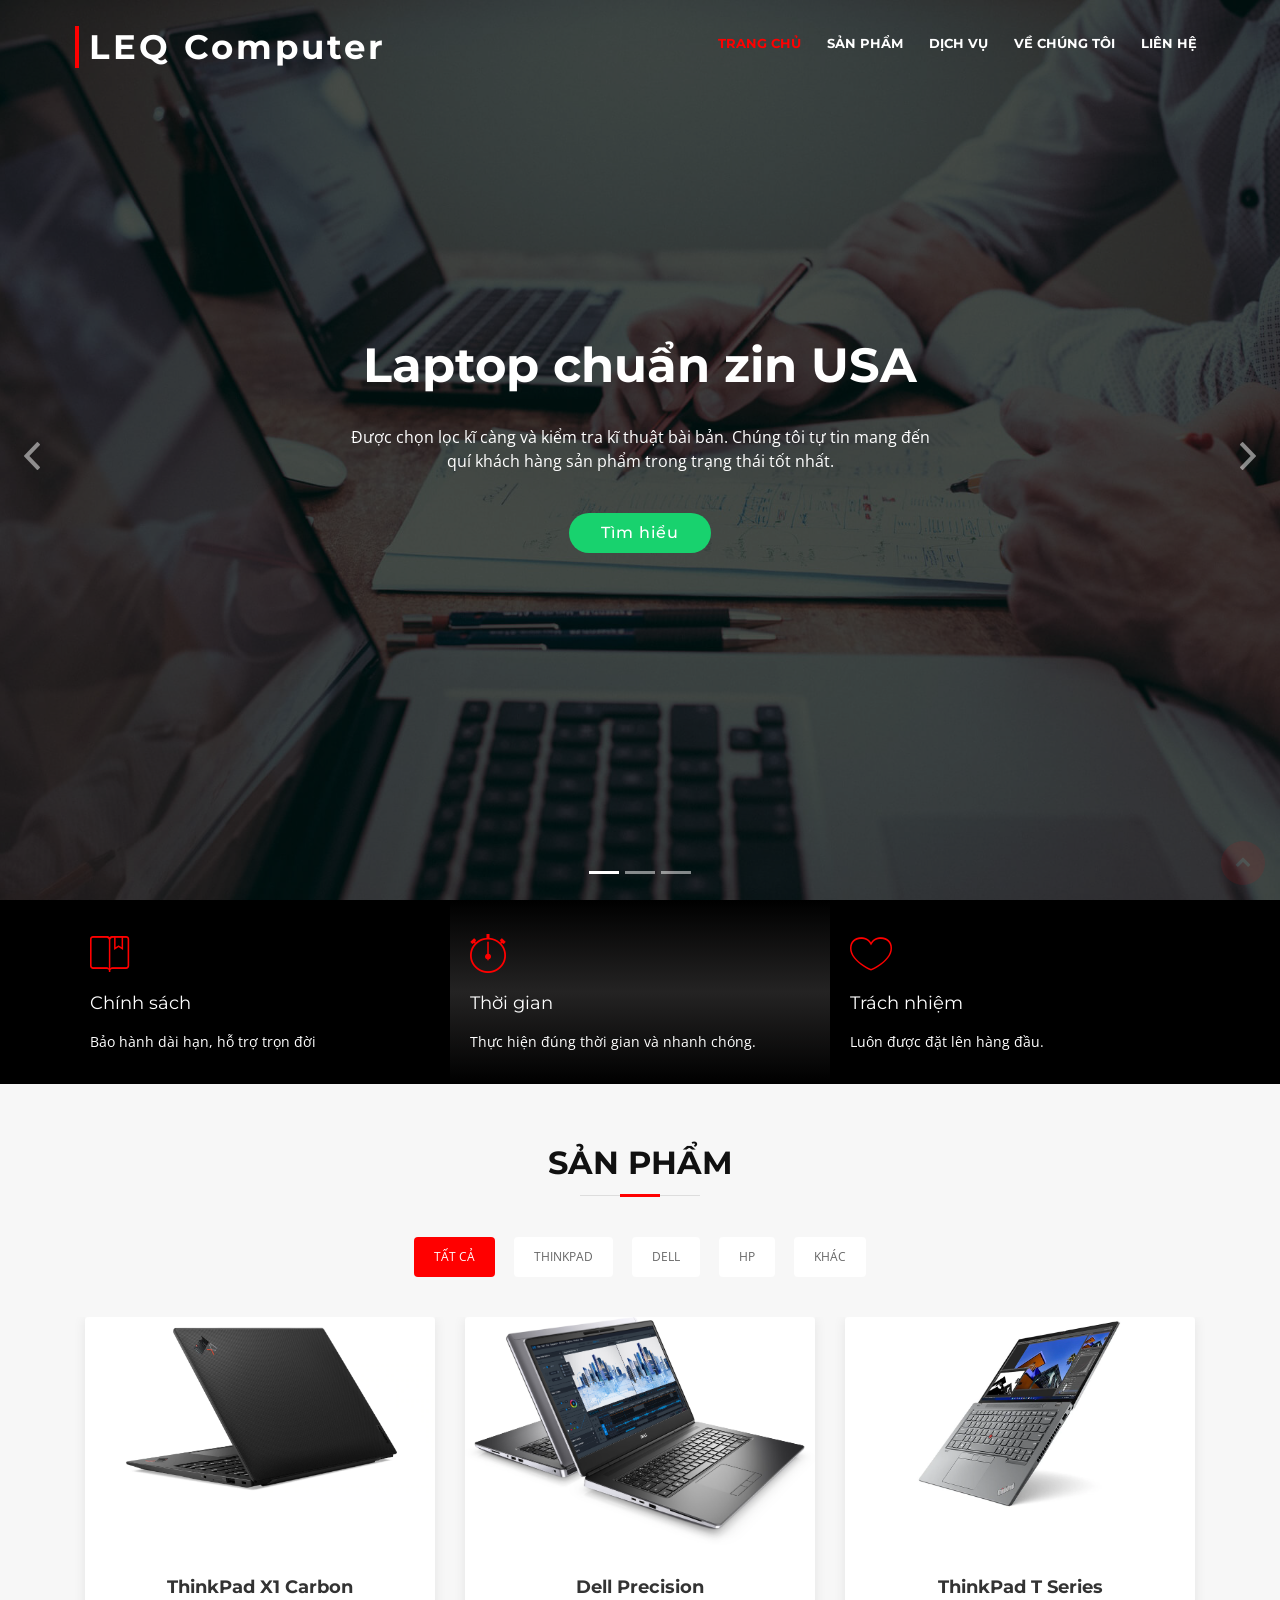
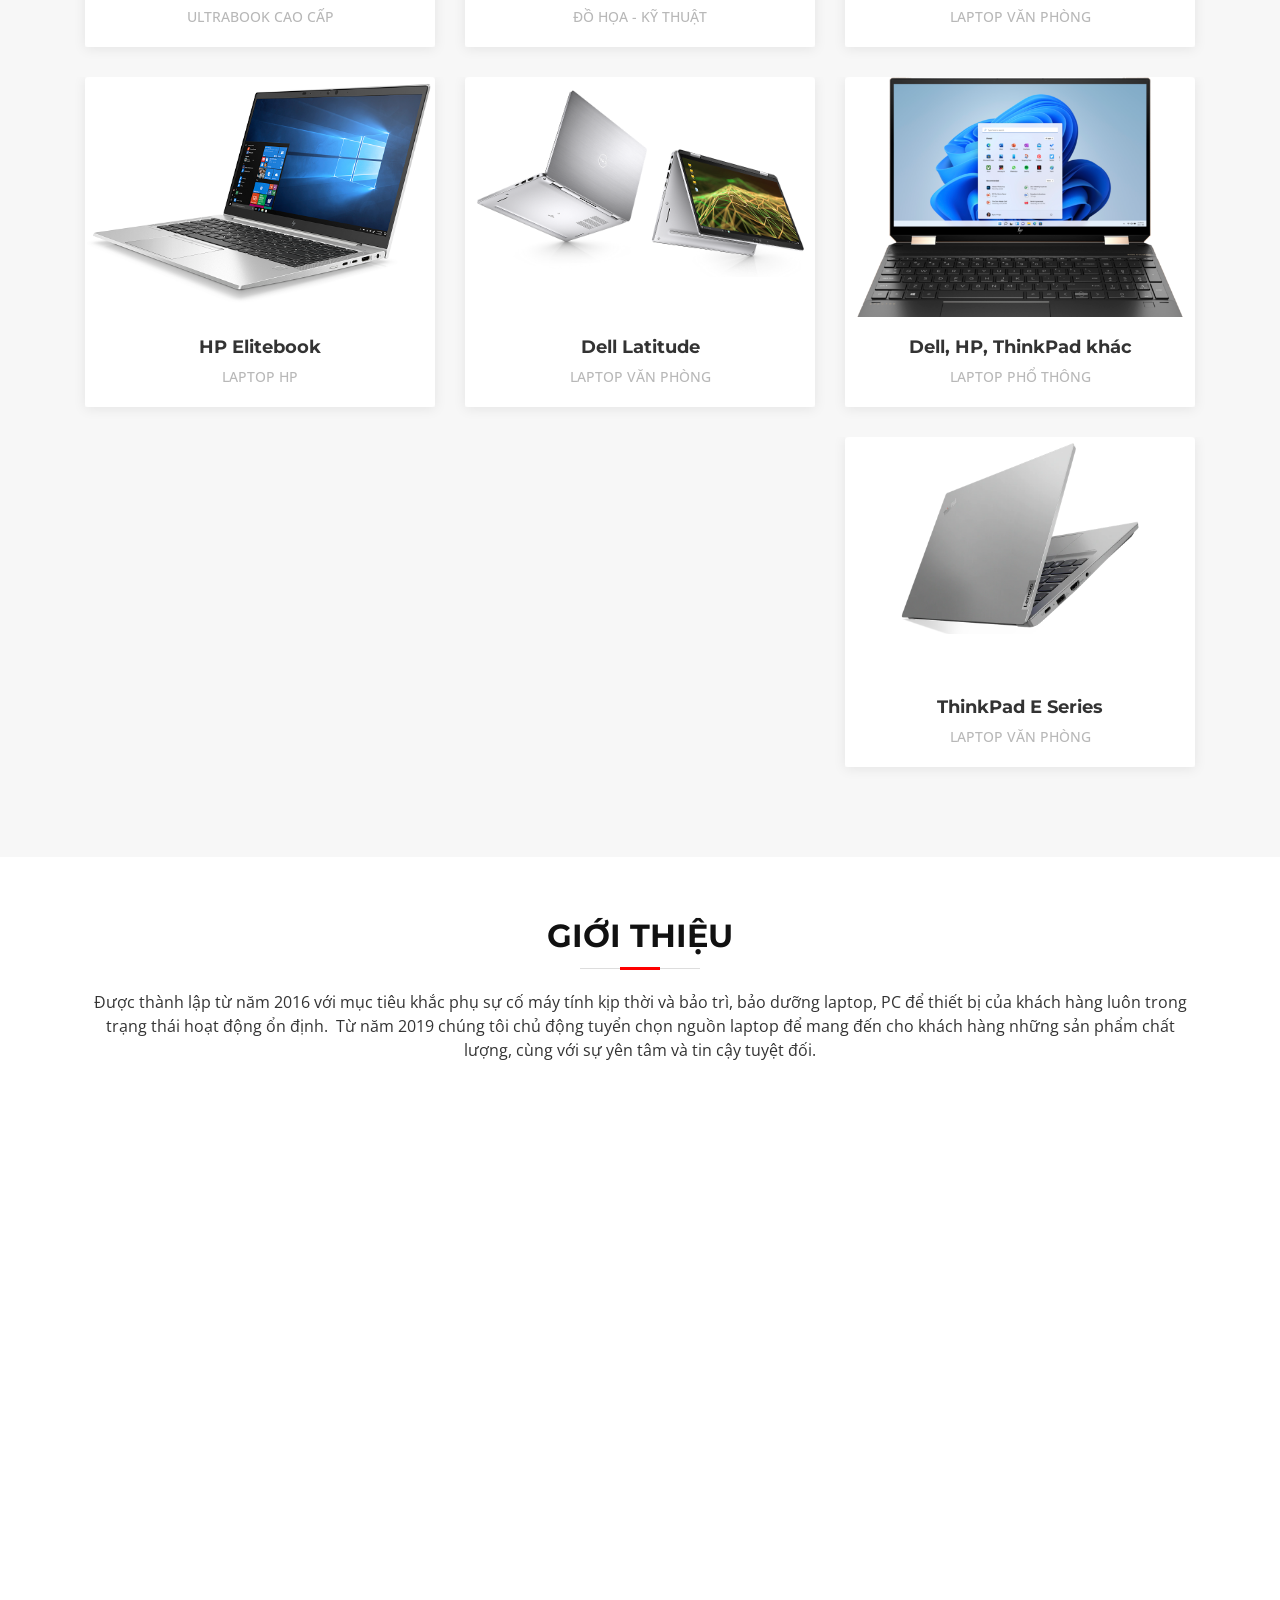
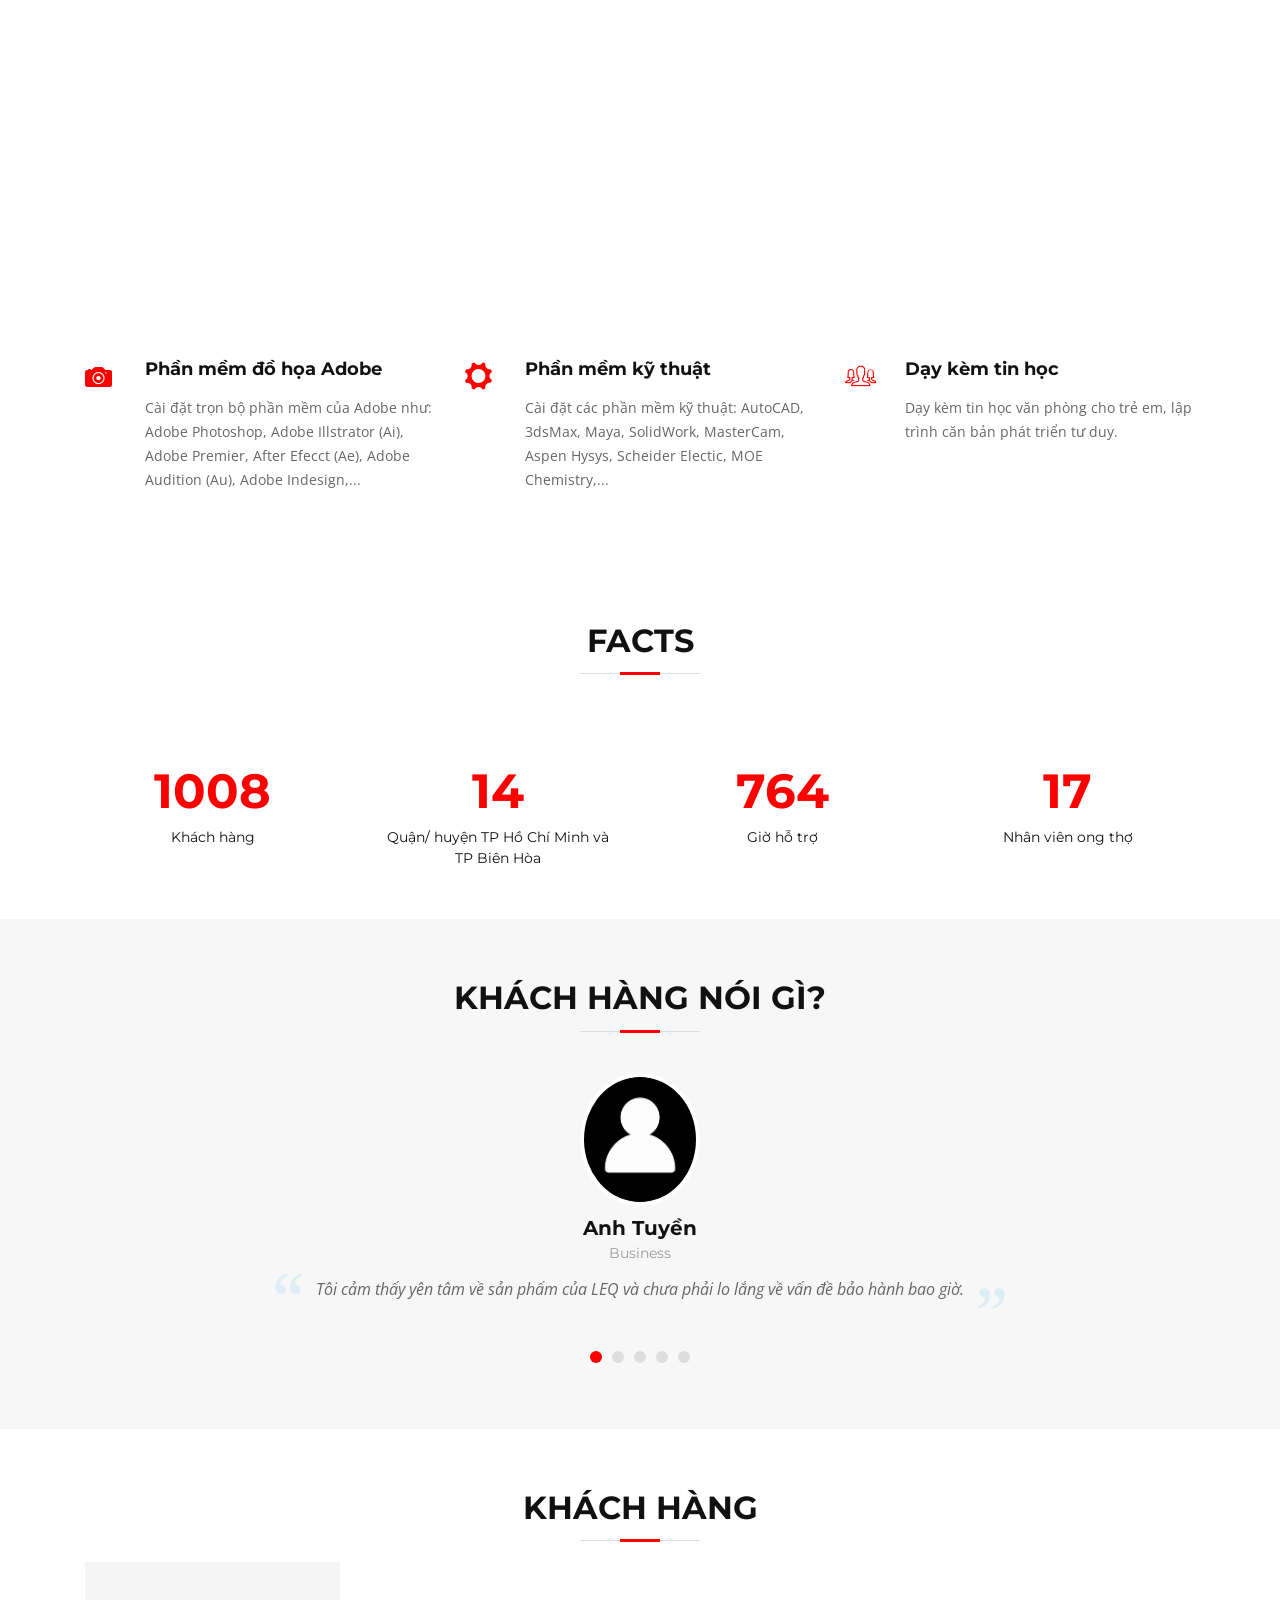
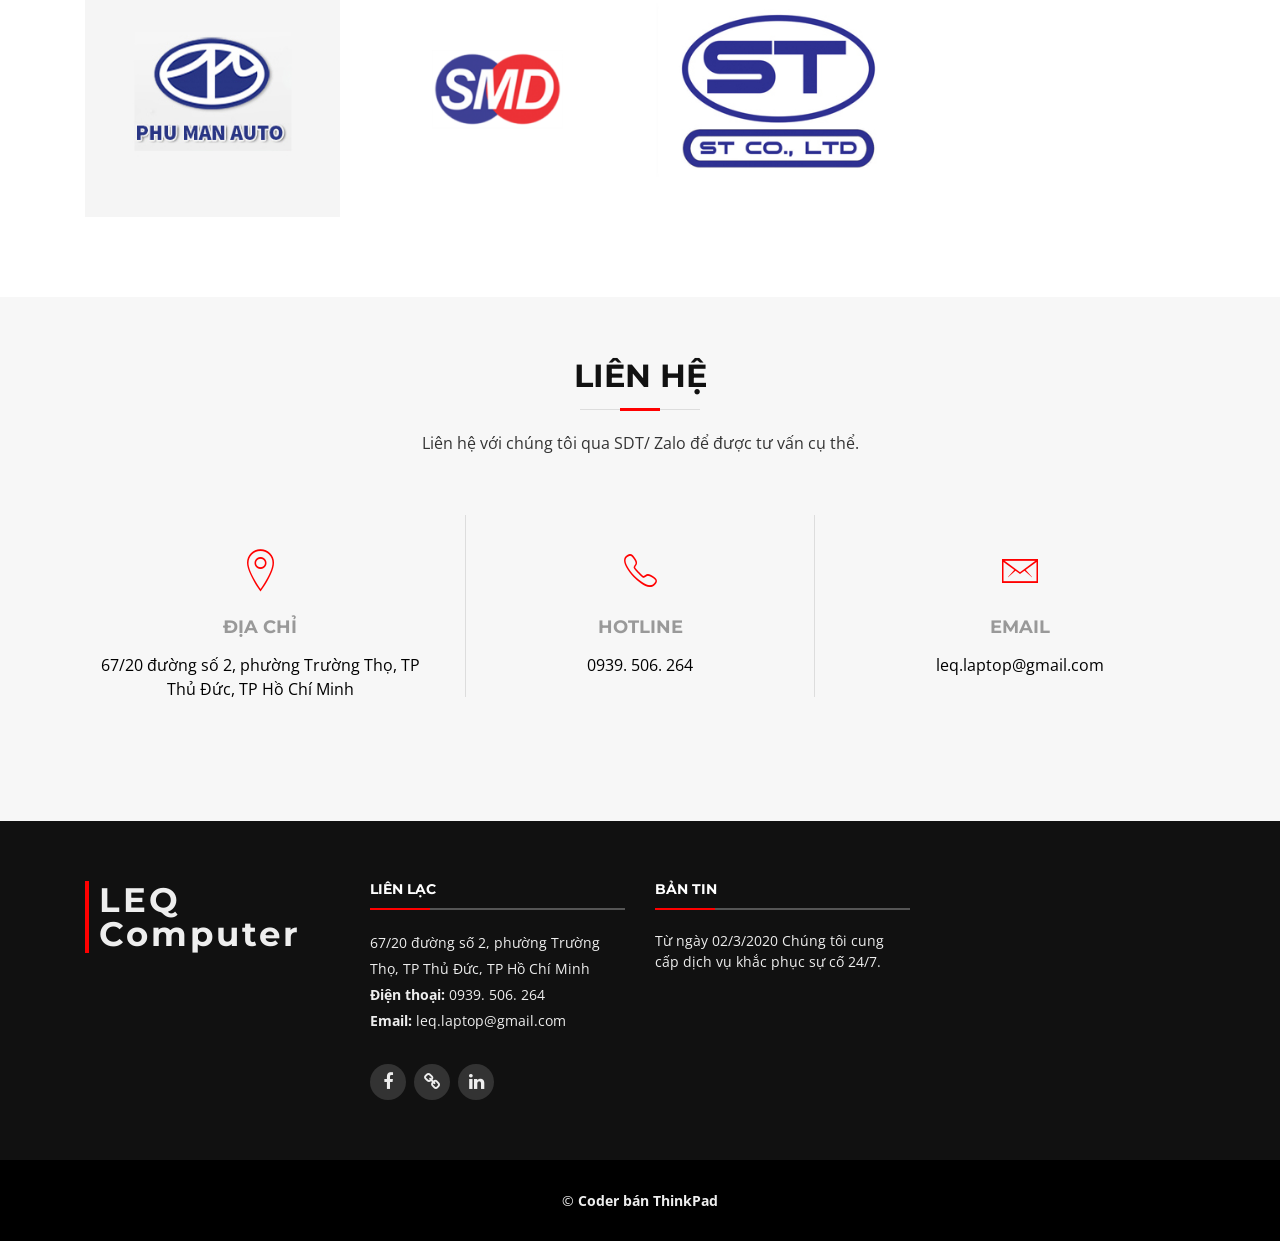
<file: index.html>
<!DOCTYPE html>
<html lang="en">

<head>
  <meta charset="utf-8">
  <title>Bán Laptop Cũ USA Máy Vi Tính Trạm PC Workstation | LEQ Computer</title>
  <meta name="title" content="Bán Laptop Cũ USA Máy Vi Tính Trạm PC Workstation" />
  <meta name="description"
    content="Máy Tính Nhập Khẩu Chính Hãng Zin Nguyên Bản- Bảo Hành Đến 2 Năm - Dịch Vụ Hậu Mãi Chuyên Nghiệp - Uy Tín Hơn 5 Năm Trong Ngành Computer -LEQ Computer (Since 2016) Bán Laptop Xách Tay, Máy Vi Tính Để Bàn Cũ, Máy Tính Trạm Workstation Chuyên Đồ Họa - Dell Precision Latitude XPS, HP Elitebook, Lenovo Thinkpad" />
  <meta name="keywords"
    content="Laptop cu, Laptop usa, laptop xach tay, máy trạm, pc, workstation, laptop mới usa, coder bán Thinkpad" />
  <meta name="google-site-verification" content="4ljbPJCjKvLo-Pk4Lv2Bx95XpZLySlTmUujfaWKxXlE" />
  <meta property="og:title" content="Bán Laptop Cũ Mới New USA Máy Vi Tính Trạm PC Workstation" />
  <meta property="og:description" content="Máy Tính Nhập Khẩu Chính Hãng Zin Nguyên Bản - 
  Bảo Hành Đến 2 Năm - Dịch Vụ Hậu Mãi Chuyên Nghiệp - 
  Uy Tín Hơn 5 Năm Trong Ngành Computer -LEQ Computer (Since 2016) 
  Bán Laptop Xách Tay, Máy Vi Tính Để Bàn Cũ, Máy Tính Trạm Workstation 
  Chuyên Đồ Họa - Dell Precision Latitude XPS, HP Elitebook, Lenovo Thinkpad" />
  <meta property="og:type" content="website" />
  <meta property="fb:app_id" content="" />
  <meta name="geo.region" content="VN-SG" />
  <meta name="geo.placename" content="Hồ Chí Minh" />
  <meta name="geo.position" content="" />
  <meta name="ICBM" content="" />
  <meta id="MetaCopyright" name="COPYRIGHT" content="" />
  <meta id="MetaGenerator" name="GENERATOR" content="" />
  <meta id="MetaAuthor" name="AUTHOR" content="" />
  <meta name="RESOURCE-TYPE" content="DOCUMENT" />
  <meta name="DISTRIBUTION" content="GLOBAL" />
  <meta name="REVISIT-AFTER" content="1 DAYS" />
  <meta name="dc.language" content="VN">
  <meta name="dc.source" content="">
  <meta name="google-site-verification" content="G1fkaqn3gSDqwZ1l_Qko5yU5ZK6mUOc0Gi9oVmo7Skc" />
  <meta name="dc.creator" content="" />
  <link rel="author" href="" />
  <link rel="publisher" href="" />
  <meta property="article:author" content="">
  <!-- Google Tag Manager -->
  <script>(function (w, d, s, l, i) {
      w[l] = w[l] || []; w[l].push({
        'gtm.start':
          new Date().getTime(), event: 'gtm.js'
      }); var f = d.getElementsByTagName(s)[0],
        j = d.createElement(s), dl = l != 'dataLayer' ? '&l=' + l : ''; j.async = true; j.src =
          'https://www.googletagmanager.com/gtm.js?id=' + i + dl; f.parentNode.insertBefore(j, f);
    })(window, document, 'script', 'dataLayer', 'GTM-K5QPV74');</script>
  <!-- End Google Tag Manager -->
  <meta name="google-site-verification" content="4ljbPJCjKvLo-Pk4Lv2Bx95XpZLySlTmUujfaWKxXlE" />
  <meta content="width=device-width, initial-scale=1.0" name="viewport">
  <meta content="" name="keywords">
  <meta content="" name="description">

  <!-- Favicons -->
  <link href="img/Logo_s.png" rel="icon">
  <link href="img/Logo_s.png" rel="leq-touch-icon">

  <!-- Google Fonts -->
  <link href="https://fonts.googleapis.com/css?family=Open+Sans:300,300i,400,400i,700,700i|Montserrat:300,400,500,700"
    rel="stylesheet">

  <!-- Bootstrap CSS File -->
  <link href="lib/bootstrap/css/bootstrap.min.css" rel="stylesheet">

  <!-- Libraries CSS Files -->
  <link href="lib/font-awesome/css/font-awesome.min.css" rel="stylesheet">
  <link href="lib/animate/animate.min.css" rel="stylesheet">
  <link href="lib/ionicons/css/ionicons.min.css" rel="stylesheet">
  <link href="lib/owlcarousel/assets/owl.carousel.min.css" rel="stylesheet">
  <link href="lib/lightbox/css/lightbox.min.css" rel="stylesheet">

  <!-- Main Stylesheet File -->
  <link href="css/style.css" rel="stylesheet">
</head>

<body>

  <!--==========================
    Header
  ============================-->
  <header id="header">
    <div class="container-fluid">

      <div id="logo" class="pull-left">
        <h1><a href="#intro" class="scrollto">LEQ Computer</a></h1>
        <!-- Uncomment below if you prefer to use an image logo -->
        <!-- <a href="#intro"><img src="img/logo.png" alt="" title="" /></a>-->
      </div>

      <nav id="nav-menu-container">
        <ul class="nav-menu">
          <li class="menu-active"><a href="#intro">Trang chủ </a></li>
          <li><a href="#product">Sản phẩm</a></li>
          <li><a href="#services">Dịch vụ</a></li>
          <li><a href="#about">Về chúng tôi</a></li>
          <li><a href="#contact">Liên hệ</a></li>
        </ul>
      </nav><!-- #nav-menu-container -->
    </div>
  </header><!-- #header -->

  <!--==========================
    Intro Section
  ============================-->
  <section id="intro">
    <div class="intro-container">
      <div id="introCarousel" class="carousel  slide carousel-fade" data-ride="carousel">

        <ol class="carousel-indicators"></ol>

        <div class="carousel-inner" role="listbox">

          <div class="carousel-item">
            <div class="carousel-background"><img src="img/intro-carousel/1.jpg" alt=""></div>
            <div class="carousel-container">
              <div class="carousel-content">
                <h2>Dịch vụ tận nhà 24/7</h2>
                <p>Hỗ trợ khắc phục sự cố toàn TP. HCM và TP. Biên Hòa</p>
                <a href="#featured-services" class="btn-get-started scrollto">Tìm hiểu</a>
              </div>
            </div>
          </div>

          <div class="carousel-item active">
            <div class="carousel-background"><img src="img/intro-carousel/2.jpg" alt=""></div>
            <div class="carousel-container">
              <div class="carousel-content">
                <h2>Laptop chuẩn zin USA</h2>
                <p>Được chọn lọc kĩ càng và kiểm tra kĩ thuật bài bản. Chúng tôi tự tin mang đến quí khách hàng sản phẩm
                  trong trạng thái tốt nhất.</p>
                <a href="#featured-services" class="btn-get-started scrollto">Tìm hiểu</a>
              </div>
            </div>
          </div>

          <div class="carousel-item">
            <div class="carousel-background"><img src="img/intro-carousel/3.jpg" alt=""></div>
            <div class="carousel-container">
              <div class="carousel-content">
                <h2>Bảo hành dài hạn, yên tâm chất lượng</h2>
                <p>Sự yên tâm của khách hàng sự ưu tiên hàng đầu của chúng tôi.</p>
                <a href="#featured-services" class="btn-get-started scrollto">Tìm hiểu</a>
              </div>
            </div>
          </div>

        </div>

        <a class="carousel-control-prev" href="#introCarousel" role="button" data-slide="prev">
          <span class="carousel-control-prev-icon ion-chevron-left" aria-hidden="true"></span>
          <span class="sr-only">Previous</span>
        </a>

        <a class="carousel-control-next" href="#introCarousel" role="button" data-slide="next">
          <span class="carousel-control-next-icon ion-chevron-right" aria-hidden="true"></span>
          <span class="sr-only">Next</span>
        </a>

      </div>
    </div>
  </section><!-- #intro -->

  <main id="main">

    <!--==========================
      Featured Services Section
    ============================-->
    <section id="featured-services">
      <div class="container">
        <div class="row">

          <div class="col-lg-4 box">
            <i class="ion-ios-bookmarks-outline"></i>
            <h4 class="title"><a href="">Chính sách</a></h4>
            <p class="description">Bảo hành dài hạn, hỗ trợ trọn đời</p>
          </div>

          <div class="col-lg-4 box box-bg">
            <i class="ion-ios-stopwatch-outline"></i>
            <h4 class="title"><a href="">Thời gian</a></h4>
            <p class="description">Thực hiện đúng thời gian và nhanh chóng.</p>
          </div>

          <div class="col-lg-4 box">
            <i class="ion-ios-heart-outline"></i>
            <h4 class="title"><a href="">Trách nhiệm</a></h4>
            <p class="description">Luôn được đặt lên hàng đầu.</p>
          </div>

        </div>
      </div>
    </section><!-- #featured-services -->


    <!--==========================
      Product Section
    ============================-->
    <section id="product" class="section-bg">
      <div class="container">

        <header class="section-header">
          <h3 class="section-title">Sản phẩm</h3>
        </header>

        <div class="row">
          <div class="col-lg-12">
            <ul id="product-flters">
              <li data-filter="*" class="filter-active">Tất cả</li>
              <li data-filter=".filter-thinkpad">ThinkPad</li>
              <li data-filter=".filter-dell">Dell</li>
              <li data-filter=".filter-hp">HP</li>
              <li data-filter=".filter-others">Khác</li>
            </ul>
          </div>
        </div>

        <div class="row product-container">

          <div class="col-lg-4 col-md-6 product-item filter-thinkpad wow fadeInUp">
            <div class="product-wrap">
              <figure>
                <img src="img/product/x1carbon.webp" class="img-fluid" alt="">
                <a href="img/product/x1carbon.webp" data-lightbox="product" data-title="ThinkPad 1" class="link-preview"
                  title="Preview"><i class="ion ion-eye"></i></a>
              </figure>
              <div class="product-info">
                <h4><a href="#">ThinkPad X1 Carbon</a></h4>
                <p>Ultrabook cao cấp</p>
              </div>
            </div>
          </div>


          <div class="col-lg-4 col-md-6 product-item filter-dell wow fadeInUp" data-wow-delay="0.1s">
            <div class="product-wrap">
              <figure>
                <img src="img/product/dellprecision.avif" class="img-fluid" alt="">
                <a href="img/product/dellprecision.avif" class="link-preview" data-lightbox="product"
                  data-title="Dell 3" title="Preview"><i class="ion ion-eye"></i></a>
              </figure>
              <div class="product-info">
                <h4><a href="#">Dell Precision</a></h4>
                <p>Đồ họa - Kỹ Thuật</p>
              </div>
            </div>
          </div>

          <div class="col-lg-4 col-md-6 product-item filter-thinkpad wow fadeInUp" data-wow-delay="0.2s">
            <div class="product-wrap">
              <figure>
                <img src="img/product/t-series.webp" class="img-fluid" alt="">
                <a href="img/product/t-series.webp" class="link-preview" data-lightbox="product" data-title="ThinkPad 2"
                  title="Preview"><i class="ion ion-eye"></i></a>

              </figure>

              <div class="product-info">
                <h4><a href="#">ThinkPad T Series</a></h4>
                <p>Laptop văn phòng</p>
              </div>
            </div>
          </div>

          <div class="col-lg-4 col-md-6 product-item filter-hp wow fadeInUp">
            <div class="product-wrap">
              <figure>
                <img src="img/product/hp-elite.png" class="img-fluid" alt="">
                <a href="img/product/hp-elite.png" class="link-preview" data-lightbox="product" data-title="Hp 3"
                  title="Preview"><i class="ion ion-eye"></i></a>

              </figure>

              <div class="product-info">
                <h4><a href="#">HP Elitebook</a></h4>
                <p>Laptop HP</p>
              </div>
            </div>
          </div>

          <div class="col-lg-4 col-md-6 product-item filter-dell wow fadeInUp" data-wow-delay="0.1s">
            <div class="product-wrap">
              <figure>
                <img src="img/product/dell-latitude.png" class="img-fluid" alt="">
                <a href="img/product/dell-latitude.png" class="link-preview" data-lightbox="product" data-title="Dell 2"
                  title="Preview"><i class="ion ion-eye"></i></a>

              </figure>

              <div class="product-info">
                <h4><a href="#">Dell Latitude</a></h4>
                <p>Laptop văn phòng</p>
              </div>
            </div>
          </div>

          <div class="col-lg-4 col-md-6 product-item filter-others wow fadeInUp" data-wow-delay="0.2s">
            <div class="product-wrap">
              <figure>
                <img src="img/product/lap-others.png" class="img-fluid" alt="">
                <a href="img/product/lap-others.png" class="link-preview" data-lightbox="product" data-title="Others 3"
                  title="Preview"><i class="ion ion-eye"></i></a>

              </figure>

              <div class="product-info">
                <h4><a href="#">Dell, HP, ThinkPad khác</a></h4>
                <p>Laptop phổ thông</p>
              </div>
            </div>
          </div>

          <div class="col-lg-4 col-md-6 product-item filter-thinkpad wow fadeInUp">
            <div class="product-wrap">
              <figure>
                <img src="img/product/p-series.webp" class="img-fluid" alt="">
                <a href="img/product/p-series.webp" class="link-preview" data-lightbox="product" data-title="ThinkPad 3"
                  title="Preview"><i class="ion ion-eye"></i></a>

              </figure>

              <div class="product-info">
                <h4><a href="#">ThinkPad P Series</a></h4>
                <p>Đồ Họa - Kỹ thuật</p>
              </div>
            </div>
          </div>

          <div class="col-lg-4 col-md-6 product-item filter-hp wow fadeInUp" data-wow-delay="0.1s">
            <div class="product-wrap">
              <figure>
                <img src="img/product/pavilon.webp" class="img-fluid" alt="">
                <a href="img/product/pavilon.webp" class="link-preview" data-lightbox="product" data-title="HP 2"
                  title="Preview"><i class="ion ion-eye"></i></a>

              </figure>

              <div class="product-info">
                <h4><a href="#">HP Pavilon</a></h4>
                <p>Laptop văn phòng</p>
              </div>
            </div>
          </div>

          <div class="col-lg-4 col-md-6 product-item filter-thinkpad fadeInUp" data-wow-delay="0.2s">
            <div class="product-wrap">
              <figure>
                <img src="img/product/e-series.webp" class="img-fluid" alt="">
                <a href="img/product/e-series.webp" class="link-preview" data-lightbox="product" data-title="ThinkPad 4"
                  title="Preview"><i class="ion ion-eye"></i></a>

              </figure>

              <div class="product-info">
                <h4><a href="#">ThinkPad E Series</a></h4>
                <p>Laptop văn phòng</p>
              </div>
            </div>
          </div>

        </div>

      </div>
    </section><!-- #product -->

    <!--==========================
      About Us Section
    ============================-->
    <section id="about">
      <div class="container">

        <header class="section-header">
          <h3>Giới thiệu</h3>
          <p>
            Được thành lập từ năm 2016 với mục tiêu khắc phụ sự cố máy tính kịp thời và bảo trì, bảo dưỡng laptop,
            PC để thiết bị của khách hàng luôn trong trạng thái hoạt động ổn định.
            &nbsp;Từ năm 2019 chúng tôi chủ động tuyển chọn nguồn laptop để mang đến cho khách hàng những sản phẩm chất
            lượng,
            cùng với sự yên tâm và tin cậy tuyệt đối.

          </p>
        </header>

        <div class="row about-cols">

          <div class="col-md-4 wow fadeInUp">
            <div class="about-col">
              <div class="img">
                <img src="img/about-mission.jpg" alt="" class="img-fluid">
                <div class="icon"><i class="ion-ios-speedometer-outline"></i></div>
              </div>
              <h2 class="title"><a href="#">Sứ mệnh</a></h2>
              <p>
                &dot; Đem đến dịch vụ kịp thời và nhanh chóng cho quý khách hàng cùng với chất lượng phục vụ tốt.

              </p>
            </div>
          </div>

          <div class="col-md-4 wow fadeInUp" data-wow-delay="0.1s">
            <div class="about-col">
              <div class="img">
                <img src="img/about-plan.jpg" alt="" class="img-fluid">
                <div class="icon"><i class="ion-ios-list-outline"></i></div>
              </div>
              <h2 class="title"><a href="#">Kế hoạch</a></h2>
              <p>
                Xây dựng niềm tin với khách hàng bằng sự uy tín.
                <br>
                Gìn giữ khách hàng bằng cả trái tim.
              </p>
            </div>
          </div>

          <div class="col-md-4 wow fadeInUp" data-wow-delay="0.2s">
            <div class="about-col">
              <div class="img">
                <img src="img/about-vision.jpg" alt="" class="img-fluid">
                <div class="icon"><i class="ion-ios-eye-outline"></i></div>
              </div>
              <h2 class="title"><a href="#">Tầm nhìn</a></h2>
              <p>
                &dot; Trở thành đơn vị cung cấp dịch vụ tin học hàng đầu khu vực.
              </p>
            </div>
          </div>

        </div>

      </div>
    </section><!-- #about -->

    <!--==========================
      Services Section
    ============================-->
    <section id="services">
      <div class="container">

        <header class="section-header wow fadeInUp">
          <h3>Dịch vụ</h3>
          <p>Chuyên cung cấp các dịch vụ về phần mềm tin học, cài đặt, sửa chữa và nâng cấp phần cứng tận nhà với thời
            gian nhanh chóng.</p>
        </header>

        <div class="row">

          <div class="col-lg-4 col-md-6 box wow bounceInUp" data-wow-duration="1.4s">
            <div class="icon"><i class="ion-social-windows"></i></div>
            <h4 class="title"><a href="">Cài đặt Windows</a></h4>
            <p class="description">Cài đặt các phiên bản Windows hiện hành: Windows 10 Pro, Windows 8.1 Pro, Windows 7
              Pro.
              <br> Tất cả file cài đặt đều được lấy từ trang chủ Microsoft.
            </p>
          </div>
          <div class="col-lg-4 col-md-6 box wow bounceInUp" data-wow-duration="1.4s">
            <div class="icon"><i class="ion-settings"></i></div>
            <h4 class="title"><a href="">Nâng cấp phần cứng</a></h4>
            <p class="description">Nâng cấp RAM và ổ cứng giúp máy tính của bạn đạt được tốc độ xử lý nhanh hơn và ổn
              định hơn với giá cả phải chăng thay vì phải thay thế một chiếc máy tính hoàn toàn mới.</p>
          </div>
          <div class="col-lg-4 col-md-6 box wow bounceInUp" data-wow-duration="1.4s">
            <div class="icon"><i class="ion-ios-cart"></i></div>
            <h4 class="title"><a href="">Mua bán trao đổi</a></h4>
            <p class="description">Những chiếc máy tính cũ còn tốt sẽ được thu mua lại với giá tốt và được bán lại cho
              những ai có nhu cầu hoặc có thể trao đổi để lấy dòng cao hơn.</p>
          </div>
          <div class="col-lg-4 col-md-6 box wow bounceInUp" data-wow-delay="0.1s" data-wow-duration="1.4s">
            <div class="icon"><i class="ion-ios-camera"></i></div>
            <h4 class="title"><a href="">Phần mềm đồ họa Adobe</a></h4>
            <p class="description">Cài đặt trọn bộ phần mềm của Adobe như: Adobe Photoshop, Adobe Illstrator (Ai), Adobe
              Premier, After Efecct (Ae), Adobe Audition (Au), Adobe Indesign,...</p>
          </div>
          <div class="col-lg-4 col-md-6 box wow bounceInUp" data-wow-delay="0.1s" data-wow-duration="1.4s">
            <div class="icon"><i class="ion-gear-a"></i></div>
            <h4 class="title"><a href="">Phần mềm kỹ thuật</a></h4>
            <p class="description">Cài đặt các phần mềm kỹ thuật: AutoCAD, 3dsMax, Maya, SolidWork, MasterCam, Aspen
              Hysys, Scheider Electic, MOE Chemistry,...</p>
          </div>
          <div class="col-lg-4 col-md-6 box wow bounceInUp" data-wow-delay="0.1s" data-wow-duration="1.4s">
            <div class="icon"><i class="ion-ios-people-outline"></i></div>
            <h4 class="title"><a href="">Dạy kèm tin học</a></h4>
            <p class="description">Dạy kèm tin học văn phòng cho trẻ em, lập trình căn bản phát triển tư duy.</p>
          </div>

        </div>

      </div>
    </section><!-- #services -->

    <!--==========================
      Facts Section
    ============================-->
    <section id="facts" class="wow fadeIn">
      <div class="container">

        <header class="section-header">
          <h3>Facts</h3>
          <p></p>
        </header>

        <div class="row counters">

          <div class="col-lg-3 col-6 text-center">
            <span data-toggle="counter-up">1800</span>
            <p>Khách hàng</p>
          </div>

          <div class="col-lg-3 col-6 text-center">
            <span data-toggle="counter-up">24</span>
            <p>Quận/ huyện TP Hồ Chí Minh và <br> TP Biên Hòa</p>
          </div>

          <div class="col-lg-3 col-6 text-center">
            <span data-toggle="counter-up">1,364</span>
            <p>Giờ hỗ trợ</p>
          </div>

          <div class="col-lg-3 col-6 text-center">
            <span data-toggle="counter-up">30</span>
            <p>Nhân viên ong thợ</p>
          </div>

        </div>

        <div class="facts-img">
          <!-- <img src="img/facts-img.png" alt="" class="img-fluid"> -->
        </div>

      </div>
    </section><!-- #facts -->


    <!--==========================
      Clients Section
    ============================-->
    <section id="testimonials" class="section-bg wow fadeInUp">
      <div class="container">

        <header class="section-header">
          <h3>Khách hàng nói gì?</h3>
        </header>

        <div class="owl-carousel testimonials-carousel">

          <div class="testimonial-item">
            <img src="img/OIP.jpg" class="testimonial-img" alt="">
            <h3>Anh Tuyền</h3>
            <h4>Business</h4>
            <p>
              <img src="img/quote-sign-left.png" class="quote-sign-left" alt="">
              Tôi cảm thấy yên tâm về sản phẩm của LEQ và chưa phải lo lắng về vấn đề bảo hành bao giờ.
              <img src="img/quote-sign-right.png" class="quote-sign-right" alt="">
            </p>
          </div>

          <div class="testimonial-item">
            <img src="img/OIP.jpg" class="testimonial-img" alt="">
            <h3>Nguyên Phát</h3>
            <h4>Sinh viên IT</h4>
            <p>
              <img src="img/quote-sign-left.png" class="quote-sign-left" alt="">
              "Mua một máy HP Elitebook 840 G5 ở đây thấy rất ok, code compile nhanh, máy hoạt động ổn định mà giá thì
              rất hợp lý.
              <img src="img/quote-sign-right.png" class="quote-sign-right" alt="">
            </p>
          </div>

          <div class="testimonial-item">
            <img src="img/OIP.jpg" class="testimonial-img" alt="">
            <h3>Ngọc Anh</h3>
            <h4>Nhân viên văn phòng</h4>
            <p>
              <img src="img/quote-sign-left.png" class="quote-sign-left" alt="">
              "Em không rành máy tính, anh chủ tư vấn mua ThinkPad X1 Carbon, máy mỏng nhẹ, đẹp và pin lâu, chạy cũng
              mượt nữa.
              <img src="img/quote-sign-right.png" class="quote-sign-right" alt="">
            </p>
          </div>

          <div class="testimonial-item">
            <img src="img/OIP.jpg" class="testimonial-img" alt="">
            <h3>Thầy Thịnh</h3>
            <h4>Giảng viên</h4>
            <p>
              <img src="img/quote-sign-left.png" class="quote-sign-left" alt="">
              "Em học trò bán máy giá rẻ, hoạt động ổn.
              <img src="img/quote-sign-right.png" class="quote-sign-right" alt="">
            </p>
          </div>

          <div class="testimonial-item">
            <img src="img/OIP.jpg" class="testimonial-img" alt="">
            <h3>Anh Sơn</h3>
            <h4>Kĩ sư xây dựng</h4>
            <p>
              <img src="img/quote-sign-left.png" class="quote-sign-left" alt="">
              "Mình mua của em trai con Dell Precision 7510 về vẽ CAD, máy chạy ổn và khá mát.
              <img src="img/quote-sign-right.png" class="quote-sign-right" alt="">
            </p>
          </div>

        </div>

      </div>
    </section><!-- #testimonials -->

    <!--==========================
      Team Section
    ============================-->
    <section id="team">
      <div class="container">
        <div class="section-header wow fadeInUp">
          <h3>Khách hàng</h3>
        </div>

        <div class="row">

          <div class="col-lg-3 col-md-6 wow fadeInUp">
            <div class="member">
              <img src="img/clients/phuman.jpg" class="img-fluid" alt="">
              <div class="member-info">
                <div class="member-info-content">
                  <h4>Phú Mẫn Auto</h4>
                  <span>CN Biên Hòa</span>
                  <div class="social">
                    <a href="https://otophuman.vn/" target="blank"><i class="fa fa-globe"></i></a>
                  </div>
                </div>
              </div>
            </div>
          </div>

          <div class="col-lg-3 col-md-6 wow fadeInUp" data-wow-delay="0.1s">
            <div class="member">
              <img src="img/clients/sumodo.png" class="img-fluid" alt="">
              <div class="member-info">
                <div class="member-info-content">
                  <h4>Cty cơ điện Sumodo</h4>
                  <span>Quận 4 - TP. Hồ Chí Minh</span>
                  <div class="social">
                    <a href="http://sumodo.vn/" target="blank"><i class="fa fa-globe"></i></a>
                  </div>
                </div>
              </div>
            </div>
          </div>

          <div class="col-lg-3 col-md-6 wow fadeInUp" data-wow-delay="0.2s">
            <div class="member">
              <img src="img/clients/songtran.jpg" class="img-fluid" alt="">
              <div class="member-info">
                <div class="member-info-content">
                  <h4>Cty Xây dựng Song Trân</h4>
                  <span>Quận 10 - TP. Hồ Chí Minh</span>
                  <div class="social">
                    <a href="https://www.songtranspa.com/" target="blank"><i class="fa fa-globe"></i></a>
                  </div>
                </div>
              </div>
            </div>
          </div>
        </div>

      </div>
    </section><!-- #team -->

    <!--==========================
      Contact Section
    ============================-->
    <section id="contact" class="section-bg wow fadeInUp">
      <div class="container">

        <div class="section-header">
          <h3>Liên hệ</h3>
          <p>Liên hệ với chúng tôi qua SDT/ Zalo để được tư vấn cụ thể.</p>
        </div>

        <div class="row contact-info">

          <div class="col-md-4">
            <div class="contact-address">
              <i class="ion-ios-location-outline"></i>
              <h3>Địa chỉ</h3>
              <address>67/20 đường số 2, phường Trường Thọ, TP Thủ Đức, TP Hồ Chí Minh</address>
            </div>
          </div>

          <div class="col-md-4">
            <div class="contact-phone">
              <i class="ion-ios-telephone-outline"></i>
              <h3>Hotline</h3>
              <p><a href="tel:+84939506264">0939. 506. 264</a></p>
            </div>
          </div>

          <div class="col-md-4">
            <div class="contact-email">
              <i class="ion-ios-email-outline"></i>
              <h3>Email</h3>
              <p><a href="mailto:leq.laptop@gmail.com">leq.laptop@gmail.com</a></p>
            </div>
          </div>

        </div>



      </div>
    </section><!-- #contact -->

  </main>

  <!--==========================
    Footer
  ============================-->
  <footer id="footer">
    <div class="footer-top">
      <div class="container">
        <div class="row">

          <div class="col-lg-3 col-md-6 footer-info">
            <h3>LEQ Computer</h3>
            <p></p>
          </div>

          <div class="col-lg-3 col-md-6 footer-contact">
            <h4>Liên lạc</h4>
            <p>
              67/20 đường số 2, phường Trường Thọ, TP Thủ Đức, TP Hồ Chí Minh <br>
              <strong>Điện thoại:</strong> 0939. 506. 264<br>
              <strong>Email:</strong> leq.laptop@gmail.com<br>
            </p>

            <div class="social-links">
              <a href="https://facebook.com/LEQ-Computer" target="blank" class="facebook"><i
                  class="fa fa-facebook"></i></a>
              <a href="https://www.chotot.com/user/ab25a872f32cf4ce4b593a97ba08c3ea" target="blank" class="link"><i
                  class="fa fa-link"></i></a>
              <a href="https://www.linkedin.com/in/allerwill" target="blank" class="linkedin"><i
                  class="fa fa-linkedin"></i></a>
            </div>

          </div>

          <div class="col-lg-3 col-md-6 footer-newsletter">
            <h4>Bản tin</h4>
            <p>Từ ngày 02/3/2020 Chúng tôi cung cấp dịch vụ khắc phục sự cố 24/7.</p>

          </div>

        </div>
      </div>
    </div>

    <div class="container">
      <div class="copyright">
        &copy; <strong>Coder bán ThinkPad</strong>
      </div>
    </div>
  </footer><!-- #footer -->

  <a href="#" class="back-to-top"><i class="fa fa-chevron-up"></i></a>
  <!-- Uncomment below i you want to use a preloader -->
  <!-- <div id="preloader"></div> -->

  <!-- JavaScript Libraries -->
  <script src="lib/jquery/jquery.min.js"></script>
  <script src="lib/jquery/jquery-migrate.min.js"></script>
  <script src="lib/bootstrap/js/bootstrap.bundle.min.js"></script>
  <script src="lib/easing/easing.min.js"></script>
  <script src="lib/superfish/hoverIntent.js"></script>
  <script src="lib/superfish/superfish.min.js"></script>
  <script src="lib/wow/wow.min.js"></script>
  <script src="lib/waypoints/waypoints.min.js"></script>
  <script src="lib/counterup/counterup.min.js"></script>
  <script src="lib/owlcarousel/owl.carousel.min.js"></script>
  <script src="lib/isotope/isotope.pkgd.min.js"></script>
  <script src="lib/lightbox/js/lightbox.min.js"></script>
  <script src="lib/touchSwipe/jquery.touchSwipe.min.js"></script>
  <!-- Contact Form JavaScript File -->
  <script src="contactform/contactform.js"></script>

  <!-- Template Main Javascript File -->
  <script src="js/main.js"></script>

</body>

</html>
</file>
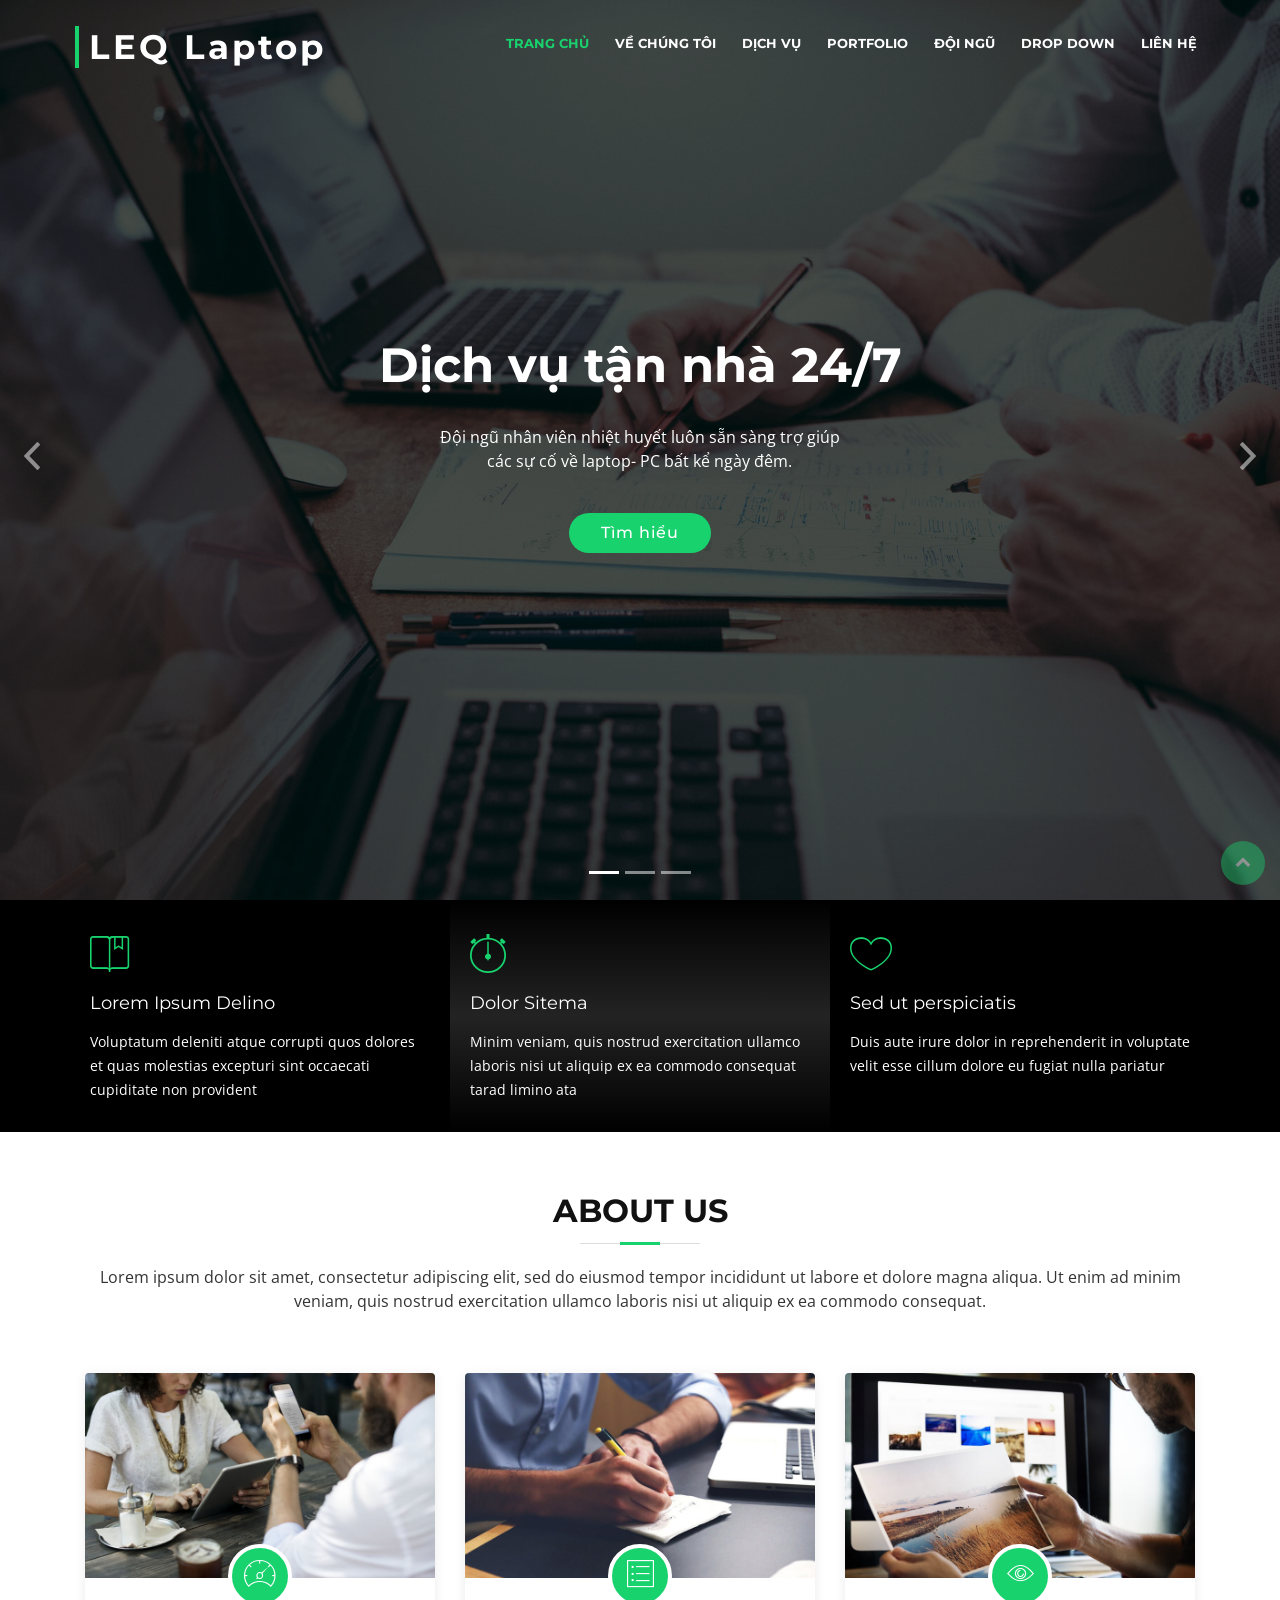
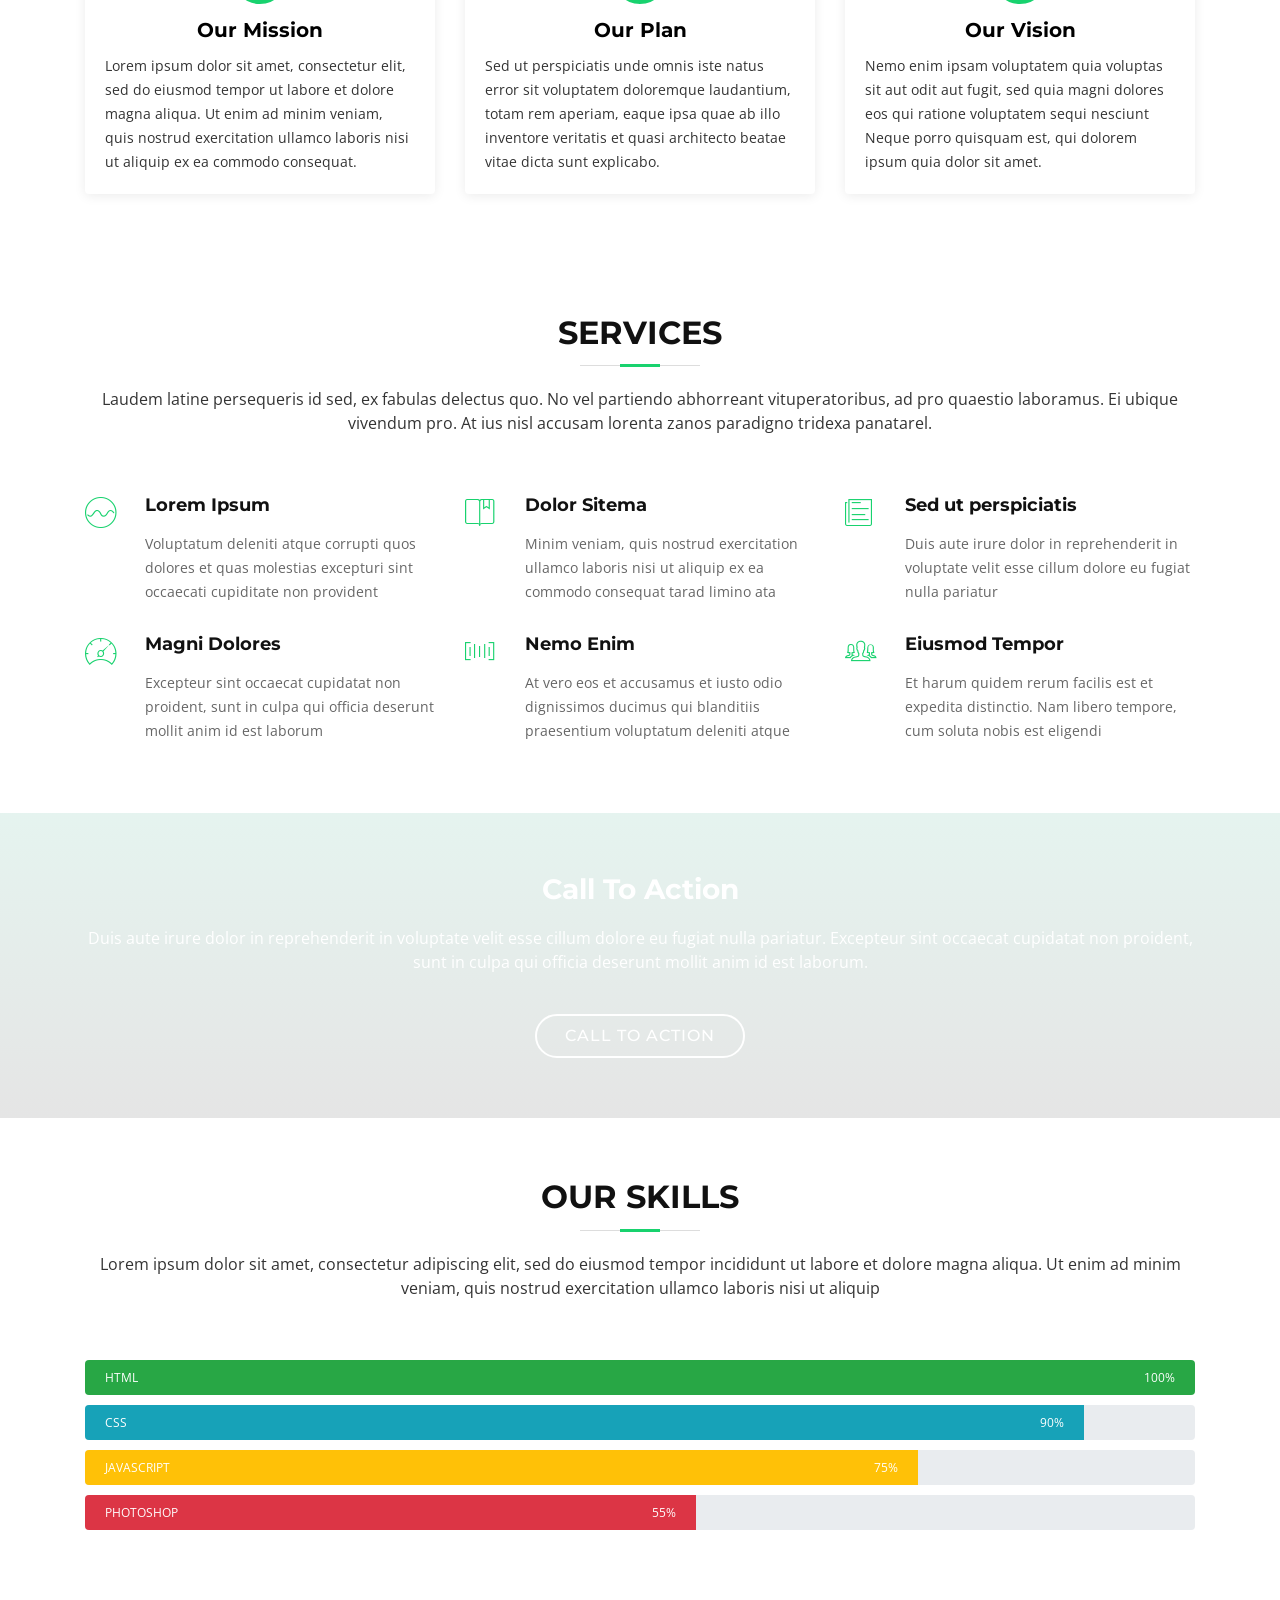
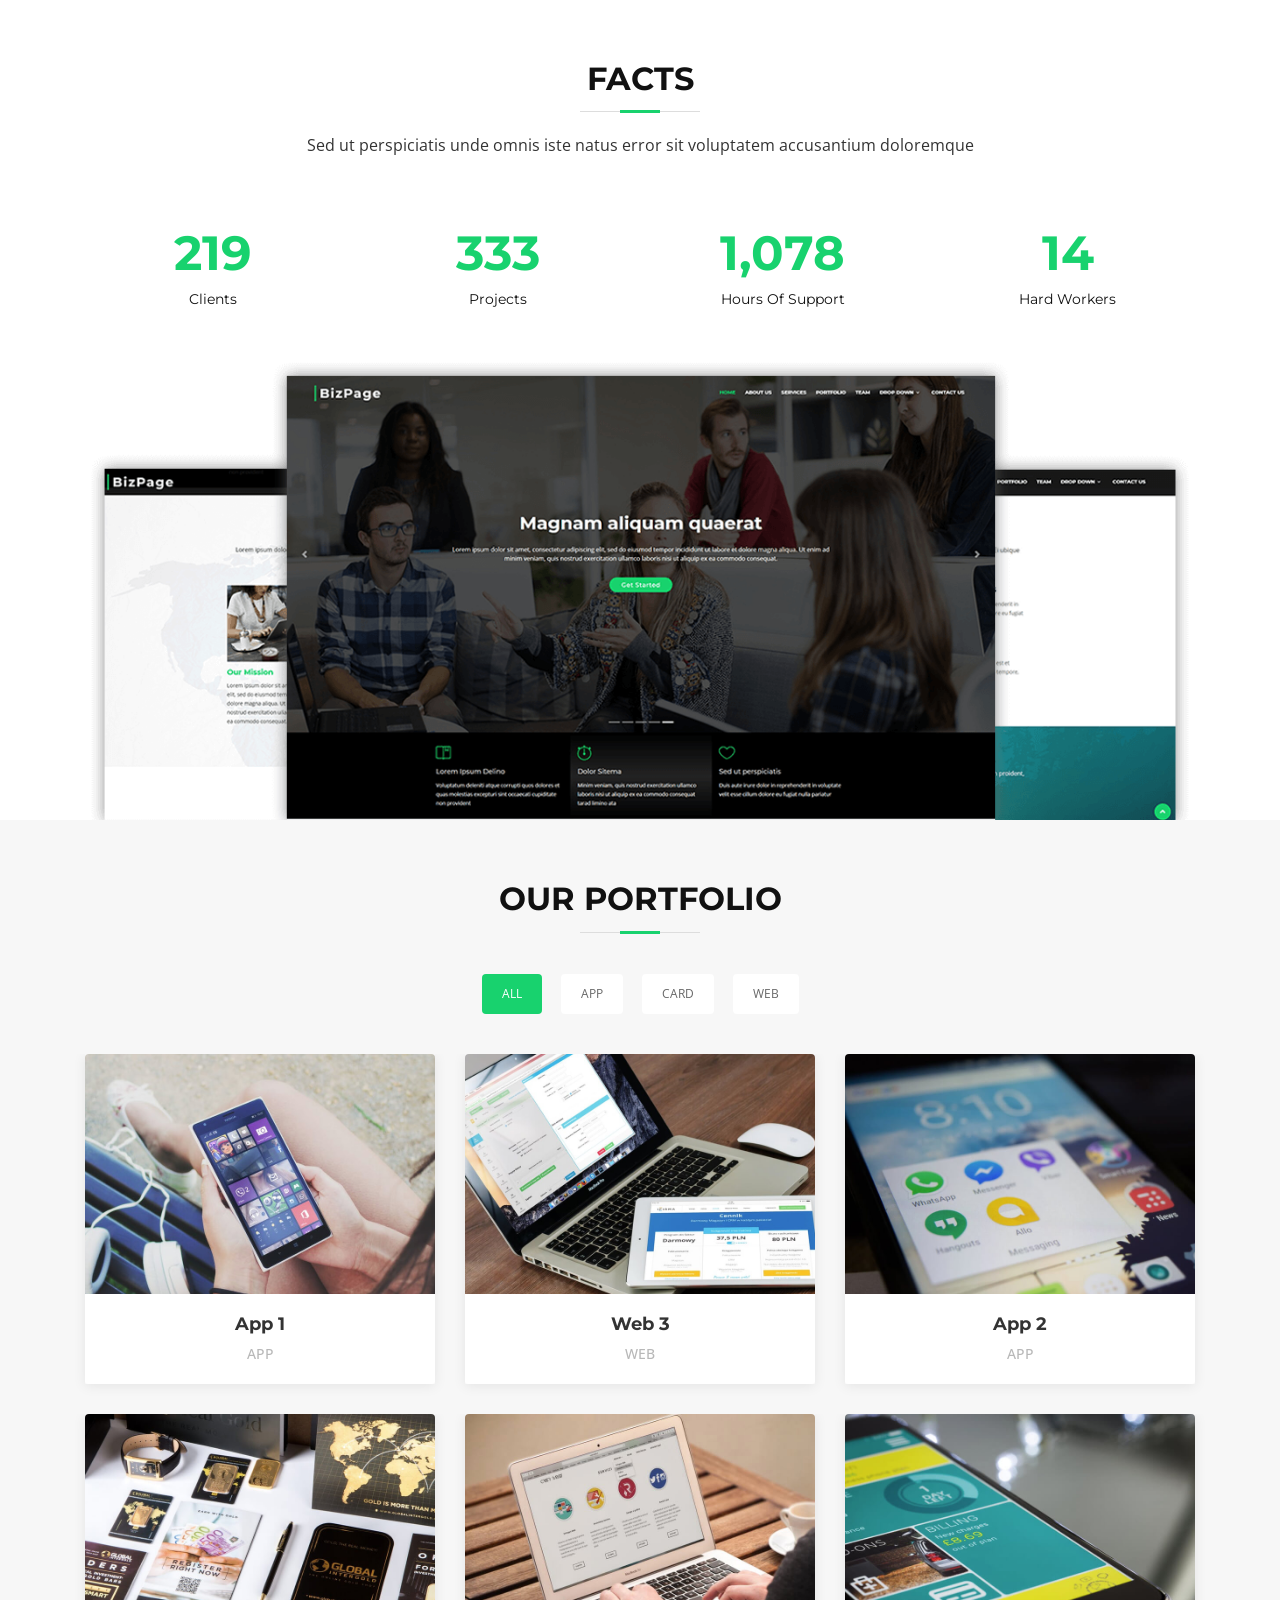
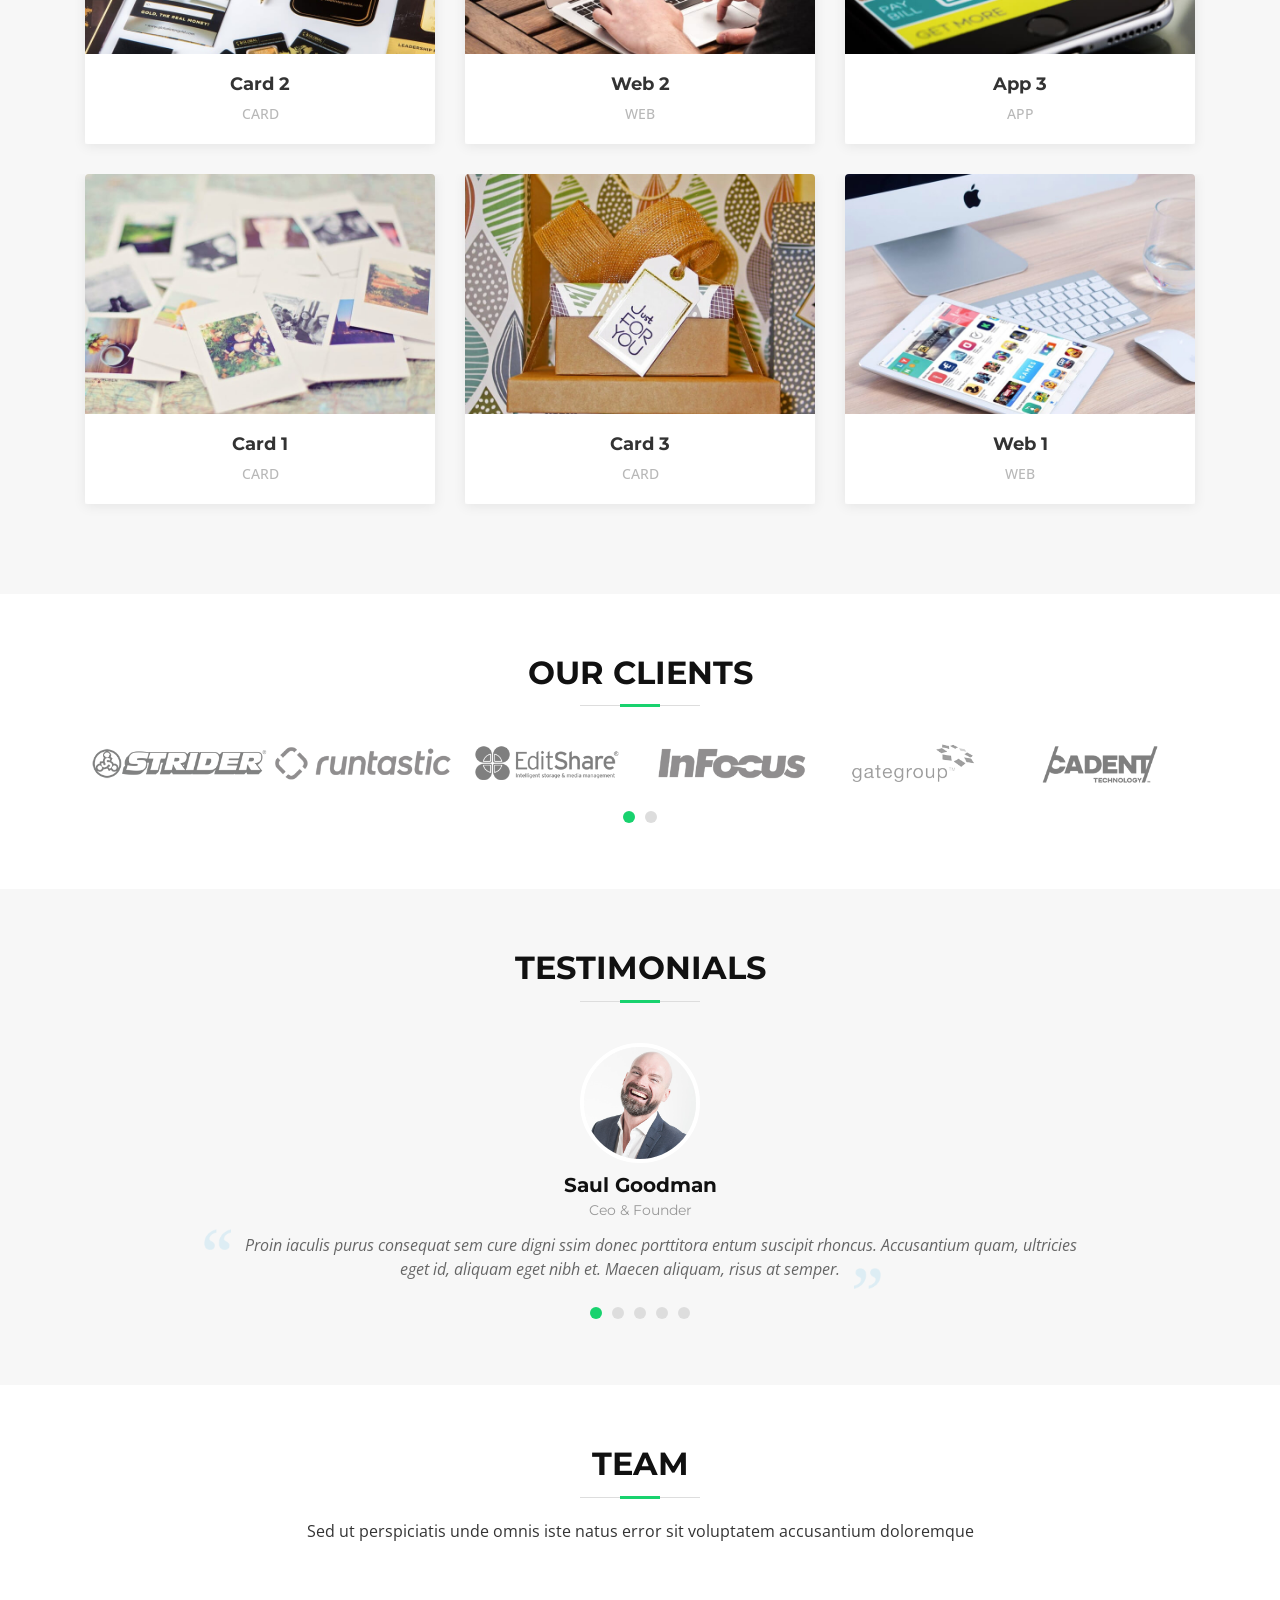
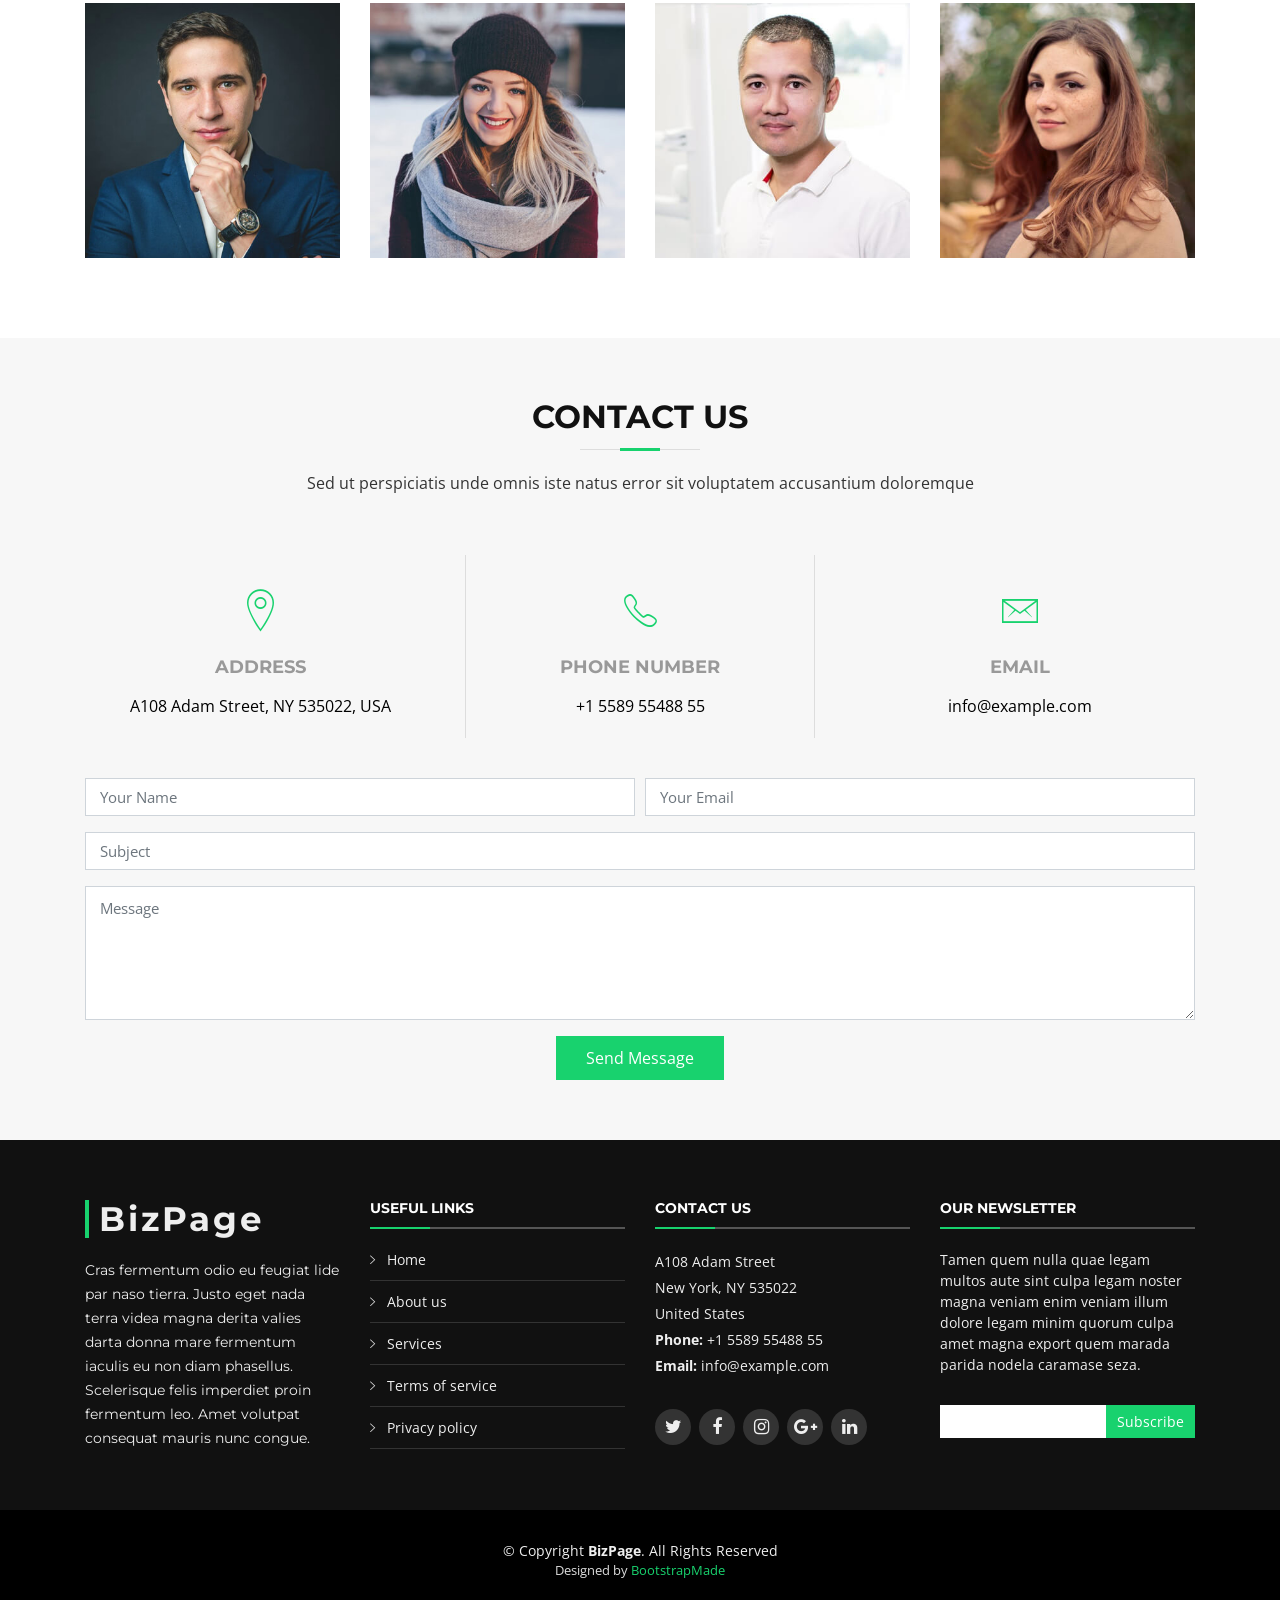
<file: BizPage/index.html>
<!DOCTYPE html>
<html lang="en">

<head>
  <meta charset="utf-8">
  <title>BizPage Bootstrap Template</title>
  <meta content="width=device-width, initial-scale=1.0" name="viewport">
  <meta content="" name="keywords">
  <meta content="" name="description">

  <!-- Favicons -->
  <link href="img/favicon.png" rel="icon">
  <link href="img/apple-touch-icon.png" rel="apple-touch-icon">

  <!-- Google Fonts -->
  <link href="https://fonts.googleapis.com/css?family=Open+Sans:300,300i,400,400i,700,700i|Montserrat:300,400,500,700"
    rel="stylesheet">

  <!-- Bootstrap CSS File -->
  <link href="lib/bootstrap/css/bootstrap.min.css" rel="stylesheet">

  <!-- Libraries CSS Files -->
  <link href="lib/font-awesome/css/font-awesome.min.css" rel="stylesheet">
  <link href="lib/animate/animate.min.css" rel="stylesheet">
  <link href="lib/ionicons/css/ionicons.min.css" rel="stylesheet">
  <link href="lib/owlcarousel/assets/owl.carousel.min.css" rel="stylesheet">
  <link href="lib/lightbox/css/lightbox.min.css" rel="stylesheet">

  <!-- Main Stylesheet File -->
  <link href="css/style.css" rel="stylesheet">

  <!-- =======================================================
    Theme Name: BizPage
    Theme URL: https://bootstrapmade.com/bizpage-bootstrap-business-template/
    Author: BootstrapMade.com
    License: https://bootstrapmade.com/license/
  ======================================================= -->
</head>

<body>

  <!--==========================
    Header
  ============================-->
  <header id="header">
    <div class="container-fluid">

      <div id="logo" class="pull-left">
        <h1><a href="#intro" class="scrollto">LEQ Laptop</a></h1>
        <!-- Uncomment below if you prefer to use an image logo -->
        <!-- <a href="#intro"><img src="img/logo.png" alt="" title="" /></a>-->
      </div>

      <nav id="nav-menu-container">
        <ul class="nav-menu">
          <li class="menu-active"><a href="#intro">Trang chủ </a></li>
          <li><a href="#about">Về chúng tôi</a></li>
          <li><a href="#services">Dịch vụ</a></li>
          <li><a href="#portfolio">Portfolio</a></li>
          <li><a href="#team">Đội ngũ</a></li>
          <li class="menu-has-children"><a href="">Drop Down</a>
            <!-- <ul>
              <li><a href="#">Drop Down 1</a></li>
              <li><a href="#">Drop Down 3</a></li>
              <li><a href="#">Drop Down 4</a></li>
              <li><a href="#">Drop Down 5</a></li>
            </ul> -->
          </li>
          <li><a href="#contact">Liên hệ</a></li>
        </ul>
      </nav><!-- #nav-menu-container -->
    </div>
  </header><!-- #header -->

  <!--==========================
    Intro Section
  ============================-->
  <section id="intro">
    <div class="intro-container">
      <div id="introCarousel" class="carousel  slide carousel-fade" data-ride="carousel">

        <ol class="carousel-indicators"></ol>

        <div class="carousel-inner" role="listbox">

          <div class="carousel-item">
            <div class="carousel-background"><img src="img/intro-carousel/1.jpg" alt=""></div>
            <div class="carousel-container">
              <div class="carousel-content">
                <h2>Đội ngũ chuyên nghiệp</h2>
                <p>Với hơn 5 năm kinh nghiệm trong lĩnh vực cài đặt và nâng cấp phần mềm, phần cứng laptop- PC</p>
                <a href="#featured-services" class="btn-get-started scrollto">Tìm hiểu</a>
              </div>
            </div>
          </div>

          <div class="carousel-item active">
            <div class="carousel-background"><img src="img/intro-carousel/2.jpg" alt=""></div>
            <div class="carousel-container">
              <div class="carousel-content">
                <h2>Dịch vụ tận nhà 24/7</h2>
                <p>Đội ngũ nhân viên nhiệt huyết luôn sẵn sàng trợ giúp các sự cố về laptop- PC bất kể ngày đêm.</p>
                <a href="#featured-services" class="btn-get-started scrollto">Tìm hiểu</a>
              </div>
            </div>
          </div>

          <div class="carousel-item">
            <div class="carousel-background"><img src="img/intro-carousel/3.jpg" alt=""></div>
            <div class="carousel-container">
              <div class="carousel-content">
                <h2>Bảo hành dài hạn, yên tâm chất lượng</h2>
                <p>Sự yên tâm của khách hàng sự ưu tiên hàng đầu của chúng tôi.</p>
                <a href="#featured-services" class="btn-get-started scrollto">Tìm hiểu</a>
              </div>
            </div>
          </div>

        </div>

        <a class="carousel-control-prev" href="#introCarousel" role="button" data-slide="prev">
          <span class="carousel-control-prev-icon ion-chevron-left" aria-hidden="true"></span>
          <span class="sr-only">Previous</span>
        </a>

        <a class="carousel-control-next" href="#introCarousel" role="button" data-slide="next">
          <span class="carousel-control-next-icon ion-chevron-right" aria-hidden="true"></span>
          <span class="sr-only">Next</span>
        </a>

      </div>
    </div>
  </section><!-- #intro -->

  <main id="main">

    <!--==========================
      Featured Services Section
    ============================-->
    <section id="featured-services">
      <div class="container">
        <div class="row">

          <div class="col-lg-4 box">
            <i class="ion-ios-bookmarks-outline"></i>
            <h4 class="title"><a href="">Lorem Ipsum Delino</a></h4>
            <p class="description">Voluptatum deleniti atque corrupti quos dolores et quas molestias excepturi sint
              occaecati cupiditate non provident</p>
          </div>

          <div class="col-lg-4 box box-bg">
            <i class="ion-ios-stopwatch-outline"></i>
            <h4 class="title"><a href="">Dolor Sitema</a></h4>
            <p class="description">Minim veniam, quis nostrud exercitation ullamco laboris nisi ut aliquip ex ea commodo
              consequat tarad limino ata</p>
          </div>

          <div class="col-lg-4 box">
            <i class="ion-ios-heart-outline"></i>
            <h4 class="title"><a href="">Sed ut perspiciatis</a></h4>
            <p class="description">Duis aute irure dolor in reprehenderit in voluptate velit esse cillum dolore eu
              fugiat nulla pariatur</p>
          </div>

        </div>
      </div>
    </section><!-- #featured-services -->

    <!--==========================
      About Us Section
    ============================-->
    <section id="about">
      <div class="container">

        <header class="section-header">
          <h3>About Us</h3>
          <p>Lorem ipsum dolor sit amet, consectetur adipiscing elit, sed do eiusmod tempor incididunt ut labore et
            dolore magna aliqua. Ut enim ad minim veniam, quis nostrud exercitation ullamco laboris nisi ut aliquip ex
            ea commodo consequat.</p>
        </header>

        <div class="row about-cols">

          <div class="col-md-4 wow fadeInUp">
            <div class="about-col">
              <div class="img">
                <img src="img/about-mission.jpg" alt="" class="img-fluid">
                <div class="icon"><i class="ion-ios-speedometer-outline"></i></div>
              </div>
              <h2 class="title"><a href="#">Our Mission</a></h2>
              <p>
                Lorem ipsum dolor sit amet, consectetur elit, sed do eiusmod tempor ut labore et dolore magna aliqua. Ut
                enim ad minim veniam, quis nostrud exercitation ullamco laboris nisi ut aliquip ex ea commodo consequat.
              </p>
            </div>
          </div>

          <div class="col-md-4 wow fadeInUp" data-wow-delay="0.1s">
            <div class="about-col">
              <div class="img">
                <img src="img/about-plan.jpg" alt="" class="img-fluid">
                <div class="icon"><i class="ion-ios-list-outline"></i></div>
              </div>
              <h2 class="title"><a href="#">Our Plan</a></h2>
              <p>
                Sed ut perspiciatis unde omnis iste natus error sit voluptatem doloremque laudantium, totam rem aperiam,
                eaque ipsa quae ab illo inventore veritatis et quasi architecto beatae vitae dicta sunt explicabo.
              </p>
            </div>
          </div>

          <div class="col-md-4 wow fadeInUp" data-wow-delay="0.2s">
            <div class="about-col">
              <div class="img">
                <img src="img/about-vision.jpg" alt="" class="img-fluid">
                <div class="icon"><i class="ion-ios-eye-outline"></i></div>
              </div>
              <h2 class="title"><a href="#">Our Vision</a></h2>
              <p>
                Nemo enim ipsam voluptatem quia voluptas sit aut odit aut fugit, sed quia magni dolores eos qui ratione
                voluptatem sequi nesciunt Neque porro quisquam est, qui dolorem ipsum quia dolor sit amet.
              </p>
            </div>
          </div>

        </div>

      </div>
    </section><!-- #about -->

    <!--==========================
      Services Section
    ============================-->
    <section id="services">
      <div class="container">

        <header class="section-header wow fadeInUp">
          <h3>Services</h3>
          <p>Laudem latine persequeris id sed, ex fabulas delectus quo. No vel partiendo abhorreant vituperatoribus, ad
            pro quaestio laboramus. Ei ubique vivendum pro. At ius nisl accusam lorenta zanos paradigno tridexa
            panatarel.</p>
        </header>

        <div class="row">

          <div class="col-lg-4 col-md-6 box wow bounceInUp" data-wow-duration="1.4s">
            <div class="icon"><i class="ion-ios-analytics-outline"></i></div>
            <h4 class="title"><a href="">Lorem Ipsum</a></h4>
            <p class="description">Voluptatum deleniti atque corrupti quos dolores et quas molestias excepturi sint
              occaecati cupiditate non provident</p>
          </div>
          <div class="col-lg-4 col-md-6 box wow bounceInUp" data-wow-duration="1.4s">
            <div class="icon"><i class="ion-ios-bookmarks-outline"></i></div>
            <h4 class="title"><a href="">Dolor Sitema</a></h4>
            <p class="description">Minim veniam, quis nostrud exercitation ullamco laboris nisi ut aliquip ex ea commodo
              consequat tarad limino ata</p>
          </div>
          <div class="col-lg-4 col-md-6 box wow bounceInUp" data-wow-duration="1.4s">
            <div class="icon"><i class="ion-ios-paper-outline"></i></div>
            <h4 class="title"><a href="">Sed ut perspiciatis</a></h4>
            <p class="description">Duis aute irure dolor in reprehenderit in voluptate velit esse cillum dolore eu
              fugiat nulla pariatur</p>
          </div>
          <div class="col-lg-4 col-md-6 box wow bounceInUp" data-wow-delay="0.1s" data-wow-duration="1.4s">
            <div class="icon"><i class="ion-ios-speedometer-outline"></i></div>
            <h4 class="title"><a href="">Magni Dolores</a></h4>
            <p class="description">Excepteur sint occaecat cupidatat non proident, sunt in culpa qui officia deserunt
              mollit anim id est laborum</p>
          </div>
          <div class="col-lg-4 col-md-6 box wow bounceInUp" data-wow-delay="0.1s" data-wow-duration="1.4s">
            <div class="icon"><i class="ion-ios-barcode-outline"></i></div>
            <h4 class="title"><a href="">Nemo Enim</a></h4>
            <p class="description">At vero eos et accusamus et iusto odio dignissimos ducimus qui blanditiis praesentium
              voluptatum deleniti atque</p>
          </div>
          <div class="col-lg-4 col-md-6 box wow bounceInUp" data-wow-delay="0.1s" data-wow-duration="1.4s">
            <div class="icon"><i class="ion-ios-people-outline"></i></div>
            <h4 class="title"><a href="">Eiusmod Tempor</a></h4>
            <p class="description">Et harum quidem rerum facilis est et expedita distinctio. Nam libero tempore, cum
              soluta nobis est eligendi</p>
          </div>

        </div>

      </div>
    </section><!-- #services -->

    <!--==========================
      Call To Action Section
    ============================-->
    <section id="call-to-action" class="wow fadeIn">
      <div class="container text-center">
        <h3>Call To Action</h3>
        <p> Duis aute irure dolor in reprehenderit in voluptate velit esse cillum dolore eu fugiat nulla pariatur.
          Excepteur sint occaecat cupidatat non proident, sunt in culpa qui officia deserunt mollit anim id est laborum.
        </p>
        <a class="cta-btn" href="#">Call To Action</a>
      </div>
    </section><!-- #call-to-action -->

    <!--==========================
      Skills Section
    ============================-->
    <section id="skills">
      <div class="container">

        <header class="section-header">
          <h3>Our Skills</h3>
          <p>Lorem ipsum dolor sit amet, consectetur adipiscing elit, sed do eiusmod tempor incididunt ut labore et
            dolore magna aliqua. Ut enim ad minim veniam, quis nostrud exercitation ullamco laboris nisi ut aliquip</p>
        </header>

        <div class="skills-content">

          <div class="progress">
            <div class="progress-bar bg-success" role="progressbar" aria-valuenow="100" aria-valuemin="0"
              aria-valuemax="100">
              <span class="skill">HTML <i class="val">100%</i></span>
            </div>
          </div>

          <div class="progress">
            <div class="progress-bar bg-info" role="progressbar" aria-valuenow="90" aria-valuemin="0"
              aria-valuemax="100">
              <span class="skill">CSS <i class="val">90%</i></span>
            </div>
          </div>

          <div class="progress">
            <div class="progress-bar bg-warning" role="progressbar" aria-valuenow="75" aria-valuemin="0"
              aria-valuemax="100">
              <span class="skill">JavaScript <i class="val">75%</i></span>
            </div>
          </div>

          <div class="progress">
            <div class="progress-bar bg-danger" role="progressbar" aria-valuenow="55" aria-valuemin="0"
              aria-valuemax="100">
              <span class="skill">Photoshop <i class="val">55%</i></span>
            </div>
          </div>

        </div>

      </div>
    </section>

    <!--==========================
      Facts Section
    ============================-->
    <section id="facts" class="wow fadeIn">
      <div class="container">

        <header class="section-header">
          <h3>Facts</h3>
          <p>Sed ut perspiciatis unde omnis iste natus error sit voluptatem accusantium doloremque</p>
        </header>

        <div class="row counters">

          <div class="col-lg-3 col-6 text-center">
            <span data-toggle="counter-up">274</span>
            <p>Clients</p>
          </div>

          <div class="col-lg-3 col-6 text-center">
            <span data-toggle="counter-up">421</span>
            <p>Projects</p>
          </div>

          <div class="col-lg-3 col-6 text-center">
            <span data-toggle="counter-up">1,364</span>
            <p>Hours Of Support</p>
          </div>

          <div class="col-lg-3 col-6 text-center">
            <span data-toggle="counter-up">18</span>
            <p>Hard Workers</p>
          </div>

        </div>

        <div class="facts-img">
          <img src="img/facts-img.png" alt="" class="img-fluid">
        </div>

      </div>
    </section><!-- #facts -->

    <!--==========================
      Portfolio Section
    ============================-->
    <section id="portfolio" class="section-bg">
      <div class="container">

        <header class="section-header">
          <h3 class="section-title">Our Portfolio</h3>
        </header>

        <div class="row">
          <div class="col-lg-12">
            <ul id="portfolio-flters">
              <li data-filter="*" class="filter-active">All</li>
              <li data-filter=".filter-app">App</li>
              <li data-filter=".filter-card">Card</li>
              <li data-filter=".filter-web">Web</li>
            </ul>
          </div>
        </div>

        <div class="row portfolio-container">

          <div class="col-lg-4 col-md-6 portfolio-item filter-app wow fadeInUp">
            <div class="portfolio-wrap">
              <figure>
                <img src="img/portfolio/app1.jpg" class="img-fluid" alt="">
                <a href="img/portfolio/app1.jpg" data-lightbox="portfolio" data-title="App 1" class="link-preview"
                  title="Preview"><i class="ion ion-eye"></i></a>
                <a href="#" class="link-details" title="More Details"><i class="ion ion-android-open"></i></a>
              </figure>

              <div class="portfolio-info">
                <h4><a href="#">App 1</a></h4>
                <p>App</p>
              </div>
            </div>
          </div>

          <div class="col-lg-4 col-md-6 portfolio-item filter-web wow fadeInUp" data-wow-delay="0.1s">
            <div class="portfolio-wrap">
              <figure>
                <img src="img/portfolio/web3.jpg" class="img-fluid" alt="">
                <a href="img/portfolio/web3.jpg" class="link-preview" data-lightbox="portfolio" data-title="Web 3"
                  title="Preview"><i class="ion ion-eye"></i></a>
                <a href="#" class="link-details" title="More Details"><i class="ion ion-android-open"></i></a>
              </figure>

              <div class="portfolio-info">
                <h4><a href="#">Web 3</a></h4>
                <p>Web</p>
              </div>
            </div>
          </div>

          <div class="col-lg-4 col-md-6 portfolio-item filter-app wow fadeInUp" data-wow-delay="0.2s">
            <div class="portfolio-wrap">
              <figure>
                <img src="img/portfolio/app2.jpg" class="img-fluid" alt="">
                <a href="img/portfolio/app2.jpg" class="link-preview" data-lightbox="portfolio" data-title="App 2"
                  title="Preview"><i class="ion ion-eye"></i></a>
                <a href="#" class="link-details" title="More Details"><i class="ion ion-android-open"></i></a>
              </figure>

              <div class="portfolio-info">
                <h4><a href="#">App 2</a></h4>
                <p>App</p>
              </div>
            </div>
          </div>

          <div class="col-lg-4 col-md-6 portfolio-item filter-card wow fadeInUp">
            <div class="portfolio-wrap">
              <figure>
                <img src="img/portfolio/card2.jpg" class="img-fluid" alt="">
                <a href="img/portfolio/card2.jpg" class="link-preview" data-lightbox="portfolio" data-title="Card 2"
                  title="Preview"><i class="ion ion-eye"></i></a>
                <a href="#" class="link-details" title="More Details"><i class="ion ion-android-open"></i></a>
              </figure>

              <div class="portfolio-info">
                <h4><a href="#">Card 2</a></h4>
                <p>Card</p>
              </div>
            </div>
          </div>

          <div class="col-lg-4 col-md-6 portfolio-item filter-web wow fadeInUp" data-wow-delay="0.1s">
            <div class="portfolio-wrap">
              <figure>
                <img src="img/portfolio/web2.jpg" class="img-fluid" alt="">
                <a href="img/portfolio/web2.jpg" class="link-preview" data-lightbox="portfolio" data-title="Web 2"
                  title="Preview"><i class="ion ion-eye"></i></a>
                <a href="#" class="link-details" title="More Details"><i class="ion ion-android-open"></i></a>
              </figure>

              <div class="portfolio-info">
                <h4><a href="#">Web 2</a></h4>
                <p>Web</p>
              </div>
            </div>
          </div>

          <div class="col-lg-4 col-md-6 portfolio-item filter-app wow fadeInUp" data-wow-delay="0.2s">
            <div class="portfolio-wrap">
              <figure>
                <img src="img/portfolio/app3.jpg" class="img-fluid" alt="">
                <a href="img/portfolio/app3.jpg" class="link-preview" data-lightbox="portfolio" data-title="App 3"
                  title="Preview"><i class="ion ion-eye"></i></a>
                <a href="#" class="link-details" title="More Details"><i class="ion ion-android-open"></i></a>
              </figure>

              <div class="portfolio-info">
                <h4><a href="#">App 3</a></h4>
                <p>App</p>
              </div>
            </div>
          </div>

          <div class="col-lg-4 col-md-6 portfolio-item filter-card wow fadeInUp">
            <div class="portfolio-wrap">
              <figure>
                <img src="img/portfolio/card1.jpg" class="img-fluid" alt="">
                <a href="img/portfolio/card1.jpg" class="link-preview" data-lightbox="portfolio" data-title="Card 1"
                  title="Preview"><i class="ion ion-eye"></i></a>
                <a href="#" class="link-details" title="More Details"><i class="ion ion-android-open"></i></a>
              </figure>

              <div class="portfolio-info">
                <h4><a href="#">Card 1</a></h4>
                <p>Card</p>
              </div>
            </div>
          </div>

          <div class="col-lg-4 col-md-6 portfolio-item filter-card wow fadeInUp" data-wow-delay="0.1s">
            <div class="portfolio-wrap">
              <figure>
                <img src="img/portfolio/card3.jpg" class="img-fluid" alt="">
                <a href="img/portfolio/card3.jpg" class="link-preview" data-lightbox="portfolio" data-title="Card 3"
                  title="Preview"><i class="ion ion-eye"></i></a>
                <a href="#" class="link-details" title="More Details"><i class="ion ion-android-open"></i></a>
              </figure>

              <div class="portfolio-info">
                <h4><a href="#">Card 3</a></h4>
                <p>Card</p>
              </div>
            </div>
          </div>

          <div class="col-lg-4 col-md-6 portfolio-item filter-web wow fadeInUp" data-wow-delay="0.2s">
            <div class="portfolio-wrap">
              <figure>
                <img src="img/portfolio/web1.jpg" class="img-fluid" alt="">
                <a href="img/portfolio/web1.jpg" class="link-preview" data-lightbox="portfolio" data-title="Web 1"
                  title="Preview"><i class="ion ion-eye"></i></a>
                <a href="#" class="link-details" title="More Details"><i class="ion ion-android-open"></i></a>
              </figure>

              <div class="portfolio-info">
                <h4><a href="#">Web 1</a></h4>
                <p>Web</p>
              </div>
            </div>
          </div>

        </div>

      </div>
    </section><!-- #portfolio -->

    <!--==========================
      Clients Section
    ============================-->
    <section id="clients" class="wow fadeInUp">
      <div class="container">

        <header class="section-header">
          <h3>Our Clients</h3>
        </header>

        <div class="owl-carousel clients-carousel">
          <img src="img/clients/client-1.png" alt="">
          <img src="img/clients/client-2.png" alt="">
          <img src="img/clients/client-3.png" alt="">
          <img src="img/clients/client-4.png" alt="">
          <img src="img/clients/client-5.png" alt="">
          <img src="img/clients/client-6.png" alt="">
          <img src="img/clients/client-7.png" alt="">
          <img src="img/clients/client-8.png" alt="">
        </div>

      </div>
    </section><!-- #clients -->

    <!--==========================
      Clients Section
    ============================-->
    <section id="testimonials" class="section-bg wow fadeInUp">
      <div class="container">

        <header class="section-header">
          <h3>Testimonials</h3>
        </header>

        <div class="owl-carousel testimonials-carousel">

          <div class="testimonial-item">
            <img src="img/testimonial-1.jpg" class="testimonial-img" alt="">
            <h3>Saul Goodman</h3>
            <h4>Ceo &amp; Founder</h4>
            <p>
              <img src="img/quote-sign-left.png" class="quote-sign-left" alt="">
              Proin iaculis purus consequat sem cure digni ssim donec porttitora entum suscipit rhoncus. Accusantium
              quam, ultricies eget id, aliquam eget nibh et. Maecen aliquam, risus at semper.
              <img src="img/quote-sign-right.png" class="quote-sign-right" alt="">
            </p>
          </div>

          <div class="testimonial-item">
            <img src="img/testimonial-2.jpg" class="testimonial-img" alt="">
            <h3>Sara Wilsson</h3>
            <h4>Designer</h4>
            <p>
              <img src="img/quote-sign-left.png" class="quote-sign-left" alt="">
              Export tempor illum tamen malis malis eram quae irure esse labore quem cillum quid cillum eram malis
              quorum velit fore eram velit sunt aliqua noster fugiat irure amet legam anim culpa.
              <img src="img/quote-sign-right.png" class="quote-sign-right" alt="">
            </p>
          </div>

          <div class="testimonial-item">
            <img src="img/testimonial-3.jpg" class="testimonial-img" alt="">
            <h3>Jena Karlis</h3>
            <h4>Store Owner</h4>
            <p>
              <img src="img/quote-sign-left.png" class="quote-sign-left" alt="">
              Enim nisi quem export duis labore cillum quae magna enim sint quorum nulla quem veniam duis minim tempor
              labore quem eram duis noster aute amet eram fore quis sint minim.
              <img src="img/quote-sign-right.png" class="quote-sign-right" alt="">
            </p>
          </div>

          <div class="testimonial-item">
            <img src="img/testimonial-4.jpg" class="testimonial-img" alt="">
            <h3>Matt Brandon</h3>
            <h4>Freelancer</h4>
            <p>
              <img src="img/quote-sign-left.png" class="quote-sign-left" alt="">
              Fugiat enim eram quae cillum dolore dolor amet nulla culpa multos export minim fugiat minim velit minim
              dolor enim duis veniam ipsum anim magna sunt elit fore quem dolore labore illum veniam.
              <img src="img/quote-sign-right.png" class="quote-sign-right" alt="">
            </p>
          </div>

          <div class="testimonial-item">
            <img src="img/testimonial-5.jpg" class="testimonial-img" alt="">
            <h3>John Larson</h3>
            <h4>Entrepreneur</h4>
            <p>
              <img src="img/quote-sign-left.png" class="quote-sign-left" alt="">
              Quis quorum aliqua sint quem legam fore sunt eram irure aliqua veniam tempor noster veniam enim culpa
              labore duis sunt culpa nulla illum cillum fugiat legam esse veniam culpa fore nisi cillum quid.
              <img src="img/quote-sign-right.png" class="quote-sign-right" alt="">
            </p>
          </div>

        </div>

      </div>
    </section><!-- #testimonials -->

    <!--==========================
      Team Section
    ============================-->
    <section id="team">
      <div class="container">
        <div class="section-header wow fadeInUp">
          <h3>Team</h3>
          <p>Sed ut perspiciatis unde omnis iste natus error sit voluptatem accusantium doloremque</p>
        </div>

        <div class="row">

          <div class="col-lg-3 col-md-6 wow fadeInUp">
            <div class="member">
              <img src="img/team-1.jpg" class="img-fluid" alt="">
              <div class="member-info">
                <div class="member-info-content">
                  <h4>Walter White</h4>
                  <span>Chief Executive Officer</span>
                  <div class="social">
                    <a href=""><i class="fa fa-twitter"></i></a>
                    <a href=""><i class="fa fa-facebook"></i></a>
                    <a href=""><i class="fa fa-google-plus"></i></a>
                    <a href=""><i class="fa fa-linkedin"></i></a>
                  </div>
                </div>
              </div>
            </div>
          </div>

          <div class="col-lg-3 col-md-6 wow fadeInUp" data-wow-delay="0.1s">
            <div class="member">
              <img src="img/team-2.jpg" class="img-fluid" alt="">
              <div class="member-info">
                <div class="member-info-content">
                  <h4>Sarah Jhonson</h4>
                  <span>Product Manager</span>
                  <div class="social">
                    <a href=""><i class="fa fa-twitter"></i></a>
                    <a href=""><i class="fa fa-facebook"></i></a>
                    <a href=""><i class="fa fa-google-plus"></i></a>
                    <a href=""><i class="fa fa-linkedin"></i></a>
                  </div>
                </div>
              </div>
            </div>
          </div>

          <div class="col-lg-3 col-md-6 wow fadeInUp" data-wow-delay="0.2s">
            <div class="member">
              <img src="img/team-3.jpg" class="img-fluid" alt="">
              <div class="member-info">
                <div class="member-info-content">
                  <h4>William Anderson</h4>
                  <span>CTO</span>
                  <div class="social">
                    <a href=""><i class="fa fa-twitter"></i></a>
                    <a href=""><i class="fa fa-facebook"></i></a>
                    <a href=""><i class="fa fa-google-plus"></i></a>
                    <a href=""><i class="fa fa-linkedin"></i></a>
                  </div>
                </div>
              </div>
            </div>
          </div>

          <div class="col-lg-3 col-md-6 wow fadeInUp" data-wow-delay="0.3s">
            <div class="member">
              <img src="img/team-4.jpg" class="img-fluid" alt="">
              <div class="member-info">
                <div class="member-info-content">
                  <h4>Amanda Jepson</h4>
                  <span>Accountant</span>
                  <div class="social">
                    <a href=""><i class="fa fa-twitter"></i></a>
                    <a href=""><i class="fa fa-facebook"></i></a>
                    <a href=""><i class="fa fa-google-plus"></i></a>
                    <a href=""><i class="fa fa-linkedin"></i></a>
                  </div>
                </div>
              </div>
            </div>
          </div>

        </div>

      </div>
    </section><!-- #team -->

    <!--==========================
      Contact Section
    ============================-->
    <section id="contact" class="section-bg wow fadeInUp">
      <div class="container">

        <div class="section-header">
          <h3>Contact Us</h3>
          <p>Sed ut perspiciatis unde omnis iste natus error sit voluptatem accusantium doloremque</p>
        </div>

        <div class="row contact-info">

          <div class="col-md-4">
            <div class="contact-address">
              <i class="ion-ios-location-outline"></i>
              <h3>Address</h3>
              <address>A108 Adam Street, NY 535022, USA</address>
            </div>
          </div>

          <div class="col-md-4">
            <div class="contact-phone">
              <i class="ion-ios-telephone-outline"></i>
              <h3>Phone Number</h3>
              <p><a href="tel:+155895548855">+1 5589 55488 55</a></p>
            </div>
          </div>

          <div class="col-md-4">
            <div class="contact-email">
              <i class="ion-ios-email-outline"></i>
              <h3>Email</h3>
              <p><a href="mailto:info@example.com">info@example.com</a></p>
            </div>
          </div>

        </div>

        <div class="form">
          <div id="sendmessage">Your message has been sent. Thank you!</div>
          <div id="errormessage"></div>
          <form action="" method="post" role="form" class="contactForm">
            <div class="form-row">
              <div class="form-group col-md-6">
                <input type="text" name="name" class="form-control" id="name" placeholder="Your Name"
                  data-rule="minlen:4" data-msg="Please enter at least 4 chars" />
                <div class="validation"></div>
              </div>
              <div class="form-group col-md-6">
                <input type="email" class="form-control" name="email" id="email" placeholder="Your Email"
                  data-rule="email" data-msg="Please enter a valid email" />
                <div class="validation"></div>
              </div>
            </div>
            <div class="form-group">
              <input type="text" class="form-control" name="subject" id="subject" placeholder="Subject"
                data-rule="minlen:4" data-msg="Please enter at least 8 chars of subject" />
              <div class="validation"></div>
            </div>
            <div class="form-group">
              <textarea class="form-control" name="message" rows="5" data-rule="required"
                data-msg="Please write something for us" placeholder="Message"></textarea>
              <div class="validation"></div>
            </div>
            <div class="text-center"><button type="submit">Send Message</button></div>
          </form>
        </div>

      </div>
    </section><!-- #contact -->

  </main>

  <!--==========================
    Footer
  ============================-->
  <footer id="footer">
    <div class="footer-top">
      <div class="container">
        <div class="row">

          <div class="col-lg-3 col-md-6 footer-info">
            <h3>BizPage</h3>
            <p>Cras fermentum odio eu feugiat lide par naso tierra. Justo eget nada terra videa magna derita valies
              darta donna mare fermentum iaculis eu non diam phasellus. Scelerisque felis imperdiet proin fermentum leo.
              Amet volutpat consequat mauris nunc congue.</p>
          </div>

          <div class="col-lg-3 col-md-6 footer-links">
            <h4>Useful Links</h4>
            <ul>
              <li><i class="ion-ios-arrow-right"></i> <a href="#">Home</a></li>
              <li><i class="ion-ios-arrow-right"></i> <a href="#">About us</a></li>
              <li><i class="ion-ios-arrow-right"></i> <a href="#">Services</a></li>
              <li><i class="ion-ios-arrow-right"></i> <a href="#">Terms of service</a></li>
              <li><i class="ion-ios-arrow-right"></i> <a href="#">Privacy policy</a></li>
            </ul>
          </div>

          <div class="col-lg-3 col-md-6 footer-contact">
            <h4>Contact Us</h4>
            <p>
              A108 Adam Street <br>
              New York, NY 535022<br>
              United States <br>
              <strong>Phone:</strong> +1 5589 55488 55<br>
              <strong>Email:</strong> info@example.com<br>
            </p>

            <div class="social-links">
              <a href="#" class="twitter"><i class="fa fa-twitter"></i></a>
              <a href="#" class="facebook"><i class="fa fa-facebook"></i></a>
              <a href="#" class="instagram"><i class="fa fa-instagram"></i></a>
              <a href="#" class="google-plus"><i class="fa fa-google-plus"></i></a>
              <a href="#" class="linkedin"><i class="fa fa-linkedin"></i></a>
            </div>

          </div>

          <div class="col-lg-3 col-md-6 footer-newsletter">
            <h4>Our Newsletter</h4>
            <p>Tamen quem nulla quae legam multos aute sint culpa legam noster magna veniam enim veniam illum dolore
              legam minim quorum culpa amet magna export quem marada parida nodela caramase seza.</p>
            <form action="" method="post">
              <input type="email" name="email"><input type="submit" value="Subscribe">
            </form>
          </div>

        </div>
      </div>
    </div>

    <div class="container">
      <div class="copyright">
        &copy; Copyright <strong>BizPage</strong>. All Rights Reserved
      </div>
      <div class="credits">
        <!--
          All the links in the footer should remain intact.
          You can delete the links only if you purchased the pro version.
          Licensing information: https://bootstrapmade.com/license/
          Purchase the pro version with working PHP/AJAX contact form: https://bootstrapmade.com/buy/?theme=BizPage
        -->
        Designed by <a href="https://bootstrapmade.com/">BootstrapMade</a>
      </div>
    </div>
  </footer><!-- #footer -->

  <a href="#" class="back-to-top"><i class="fa fa-chevron-up"></i></a>
  <!-- Uncomment below i you want to use a preloader -->
  <!-- <div id="preloader"></div> -->

  <!-- JavaScript Libraries -->
  <script src="lib/jquery/jquery.min.js"></script>
  <script src="lib/jquery/jquery-migrate.min.js"></script>
  <script src="lib/bootstrap/js/bootstrap.bundle.min.js"></script>
  <script src="lib/easing/easing.min.js"></script>
  <script src="lib/superfish/hoverIntent.js"></script>
  <script src="lib/superfish/superfish.min.js"></script>
  <script src="lib/wow/wow.min.js"></script>
  <script src="lib/waypoints/waypoints.min.js"></script>
  <script src="lib/counterup/counterup.min.js"></script>
  <script src="lib/owlcarousel/owl.carousel.min.js"></script>
  <script src="lib/isotope/isotope.pkgd.min.js"></script>
  <script src="lib/lightbox/js/lightbox.min.js"></script>
  <script src="lib/touchSwipe/jquery.touchSwipe.min.js"></script>
  <!-- Contact Form JavaScript File -->
  <script src="contactform/contactform.js"></script>

  <!-- Template Main Javascript File -->
  <script src="js/main.js"></script>

</body>

</html>
</file>
<file: css/style.css>
/*
  Theme Name: BizPage
  Theme URL: https://bootstrapmade.com/bizpage-bootstrap-business-template/
  Author: BootstrapMade.com
  License: https://bootstrapmade.com/license/
*/

/*--------------------------------------------------------------
# General
--------------------------------------------------------------*/

body {
  background: #fff;
  color: #666666;
  font-family: "Open Sans", sans-serif;
}

a {
  color: #ff0000;
  transition: 0.5s;
}

a:hover,
a:active,
a:focus {
  color: #ff0000;
  outline: none;
  text-decoration: none;
}

p {
  padding: 0;
  margin: 0 0 30px 0;
}

h1,
h2,
h3,
h4,
h5,
h6 {
  font-family: "Montserrat", sans-serif;
  font-weight: 400;
  margin: 0 0 20px 0;
  padding: 0;
}

/* Back to top button */

.back-to-top {
  position: fixed;
  display: none;
  background: #ff0000;
  color: #fff;
  width: 44px;
  height: 44px;
  text-align: center;
  line-height: 1;
  font-size: 16px;
  border-radius: 50%;
  right: 15px;
  bottom: 15px;
  transition: background 0.5s;
  z-index: 11;

}

.back-to-top i {
  padding-top: 12px;
  color: #fff;
}

/* Prelaoder */

#preloader {
  position: fixed;
  top: 0;
  left: 0;
  right: 0;
  bottom: 0;
  z-index: 9999;
  overflow: hidden;
  background: #fff;
}

#preloader:before {
  content: "";
  position: fixed;
  top: calc(50% - 30px);
  left: calc(50% - 30px);
  border: 6px solid #f2f2f2;
  border-top: 6px solid #ff0000;
  border-radius: 50%;
  width: 60px;
  height: 60px;
  -webkit-animation: animate-preloader 1s linear infinite;
  animation: animate-preloader 1s linear infinite;
}

@-webkit-keyframes animate-preloader {
  0% {
    -webkit-transform: rotate(0deg);
    transform: rotate(0deg);
  }

  100% {
    -webkit-transform: rotate(360deg);
    transform: rotate(360deg);
  }
}

@keyframes animate-preloader {
  0% {
    -webkit-transform: rotate(0deg);
    transform: rotate(0deg);
  }

  100% {
    -webkit-transform: rotate(360deg);
    transform: rotate(360deg);
  }
}

/*--------------------------------------------------------------
# Header
--------------------------------------------------------------*/

#header {
  padding: 30px 0;
  height: 92px;
  position: fixed;
  left: 0;
  top: 0;
  right: 0;
  transition: all 0.5s;
  z-index: 997;
}

#header.header-scrolled {
  background: rgba(0, 0, 0, 0.9);
  padding: 20px 0;
  height: 72px;
  transition: all 0.5s;
}

#header #logo {
  float: left;
}

#header #logo h1 {
  font-size: 34px;
  margin: 0;
  padding: 0;
  line-height: 1;
  font-family: "Montserrat", sans-serif;
  font-weight: 700;
  letter-spacing: 3px;
}

#header #logo h1 a,
#header #logo h1 a:hover {
  color: #fff;
  padding-left: 10px;
  border-left: 4px solid #ff0000;
}

#header #logo img {
  padding: 0;
  margin: 0;
}

/*--------------------------------------------------------------
# Intro Section
--------------------------------------------------------------*/

#intro {
  display: table;
  width: 100%;
  height: 100vh;
  background: #000;
}

#intro .carousel-item {
  width: 100%;
  height: 100vh;
  background-size: cover;
  background-position: center;
  background-repeat: no-repeat;
}

#intro .carousel-item::before {
  content: '';
  background-color: rgba(0, 0, 0, 0.7);
  position: absolute;
  height: 100%;
  width: 100%;
  top: 0;
  right: 0;
  left: 0;
  bottom: 0;
}

#intro .carousel-container {
  display: -webkit-box;
  display: -webkit-flex;
  display: -ms-flexbox;
  display: flex;
  -webkit-box-pack: center;
  -webkit-justify-content: center;
  -ms-flex-pack: center;
  justify-content: center;
  -webkit-box-align: center;
  -webkit-align-items: center;
  -ms-flex-align: center;
  align-items: center;
  position: absolute;
  bottom: 0;
  top: 0;
  left: 0;
  right: 0;
}

#intro .carousel-background img {
  max-width: 100%;
}

#intro .carousel-content {
  text-align: center;
}

#intro h2 {
  color: #fff;
  margin-bottom: 30px;
  font-size: 48px;
  font-weight: 700;
}

#intro p {
  width: 80%;
  margin: 0 auto 30px auto;
  color: #fff;
}

#intro .carousel-fade {
  overflow: hidden;
}

#intro .carousel-fade .carousel-inner .carousel-item {
  transition-property: opacity;
}

#intro .carousel-fade .carousel-inner .carousel-item,
#intro .carousel-fade .carousel-inner .active.carousel-item-left,
#intro .carousel-fade .carousel-inner .active.carousel-item-right {
  opacity: 0;
}

#intro .carousel-fade .carousel-inner .active,
#intro .carousel-fade .carousel-inner .carousel-item-next.carousel-item-left,
#intro .carousel-fade .carousel-inner .carousel-item-prev.carousel-item-right {
  opacity: 1;
  transition: 0.5s;
}

#intro .carousel-fade .carousel-inner .carousel-item-next,
#intro .carousel-fade .carousel-inner .carousel-item-prev,
#intro .carousel-fade .carousel-inner .active.carousel-item-left,
#intro .carousel-fade .carousel-inner .active.carousel-item-right {
  left: 0;
  -webkit-transform: translate3d(0, 0, 0);
  transform: translate3d(0, 0, 0);
}

#intro .carousel-control-prev,
#intro .carousel-control-next {
  width: 10%;
}

#intro .carousel-control-next-icon,
#intro .carousel-control-prev-icon {
  background: none;
  font-size: 32px;
  line-height: 1;
}

#intro .carousel-indicators li {
  cursor: pointer;
}

#intro .btn-get-started {
  font-family: "Montserrat", sans-serif;
  font-weight: 500;
  font-size: 16px;
  letter-spacing: 1px;
  display: inline-block;
  padding: 8px 32px;
  border-radius: 50px;
  transition: 0.5s;
  margin: 10px;
  color: #fff;
  background: #18d26e;
}

#intro .btn-get-started:hover {
  background: #fff;
  color: #18d26e;
}

/*--------------------------------------------------------------
# Navigation Menu
--------------------------------------------------------------*/

/* Nav Menu Essentials */

.nav-menu,
.nav-menu * {
  margin: 0;
  padding: 0;
  list-style: none;
}

.nav-menu ul {
  position: absolute;
  display: none;
  top: 100%;
  left: 0;
  z-index: 99;
}

.nav-menu li {
  position: relative;
  white-space: nowrap;
}

.nav-menu > li {
  float: left;
}

.nav-menu li:hover > ul,
.nav-menu li.sfHover > ul {
  display: block;
}

.nav-menu ul ul {
  top: 0;
  left: 100%;
}

.nav-menu ul li {
  min-width: 180px;
}

/* Nav Menu Arrows */

.sf-arrows .sf-with-ul {
  padding-right: 30px;
}

.sf-arrows .sf-with-ul:after {
  content: "\f107";
  position: absolute;
  right: 15px;
  font-family: FontAwesome;
  font-style: normal;
  font-weight: normal;
}

.sf-arrows ul .sf-with-ul:after {
  content: "\f105";
}

/* Nav Meu Container */

#nav-menu-container {
  float: right;
  margin: 0;
}

/* Nav Meu Styling */

.nav-menu a {
  padding: 0 8px 10px 8px;
  text-decoration: none;
  display: inline-block;
  color: #fff;
  font-family: "Montserrat", sans-serif;
  font-weight: 700;
  font-size: 13px;
  text-transform: uppercase;
  outline: none;
}

.nav-menu li:hover > a,
.nav-menu > .menu-active > a {
  color: #ff0000;
}

.nav-menu > li {
  margin-left: 10px;
}

.nav-menu ul {
  margin: 4px 0 0 0;
  padding: 10px;
  box-shadow: 0px 0px 30px rgba(127, 137, 161, 0.25);
  background: #fff;
}

.nav-menu ul li {
  transition: 0.3s;
}

.nav-menu ul li a {
  padding: 10px;
  color: #333;
  transition: 0.3s;
  display: block;
  font-size: 13px;
  text-transform: none;
}

.nav-menu ul li:hover > a {
  color: #ff0000;
}

.nav-menu ul ul {
  margin: 0;
}

/* Mobile Nav Toggle */

#mobile-nav-toggle {
  position: fixed;
  right: 0;
  top: 0;
  z-index: 999;
  margin: 20px 20px 0 0;
  border: 0;
  background: none;
  font-size: 24px;
  display: none;
  transition: all 0.4s;
  outline: none;
  cursor: pointer;
}

#mobile-nav-toggle i {
  color: #fff;
}

/* Mobile Nav Styling */

#mobile-nav {
  position: fixed;
  top: 0;
  padding-top: 18px;
  bottom: 0;
  z-index: 998;
  background: rgba(0, 0, 0, 0.8);
  left: -260px;
  width: 260px;
  overflow-y: auto;
  transition: 0.4s;
}

#mobile-nav ul {
  padding: 0;
  margin: 0;
  list-style: none;
}

#mobile-nav ul li {
  position: relative;
}

#mobile-nav ul li a {
  color: #fff;
  font-size: 13px;
  text-transform: uppercase;
  overflow: hidden;
  padding: 10px 22px 10px 15px;
  position: relative;
  text-decoration: none;
  width: 100%;
  display: block;
  outline: none;
  font-weight: 700;
  font-family: "Montserrat", sans-serif;
}

#mobile-nav ul li a:hover {
  color: #ff0000;
}

#mobile-nav ul li li {
  padding-left: 30px;
}

#mobile-nav ul li.menu-active a {
  color: #ff0000;
}

#mobile-nav ul .menu-has-children i {
  position: absolute;
  right: 0;
  z-index: 99;
  padding: 15px;
  cursor: pointer;
  color: #fff;
}

#mobile-nav ul .menu-has-children i.fa-chevron-up {
  color: #ff0000;
}

#mobile-nav ul .menu-has-children li a {
  text-transform: none;
}

#mobile-nav ul .menu-item-active {
  color: #18d26e;
}

#mobile-body-overly {
  width: 100%;
  height: 100%;
  z-index: 997;
  top: 0;
  left: 0;
  position: fixed;
  background: rgba(0, 0, 0, 0.7);
  display: none;
}

/* Mobile Nav body classes */

body.mobile-nav-active {
  overflow: hidden;
}

body.mobile-nav-active #mobile-nav {
  left: 0;
}

body.mobile-nav-active #mobile-nav-toggle {
  color: #fff;
}

/*--------------------------------------------------------------
# Sections
--------------------------------------------------------------*/

/* Sections Header
--------------------------------*/

.section-header h3 {
  font-size: 32px;
  color: #111;
  text-transform: uppercase;
  text-align: center;
  font-weight: 700;
  position: relative;
  padding-bottom: 15px;
}

.section-header h3::before {
  content: '';
  position: absolute;
  display: block;
  width: 120px;
  height: 1px;
  background: #ddd;
  bottom: 1px;
  left: calc(50% - 60px);
}

.section-header h3::after {
  content: '';
  position: absolute;
  display: block;
  width: 40px;
  height: 3px;
  background: #ff0000;
  bottom: 0;
  left: calc(50% - 20px);
}

.section-header p {
  text-align: center;
  padding-bottom: 30px;
  color: #333;
}

/* Section with background
--------------------------------*/

.section-bg {
  background: #f7f7f7;
}

/* Featured Services Section
--------------------------------*/

#featured-services {
  background: #000;
}

#featured-services .box {
  padding: 30px 20px;
}

#featured-services .box-bg {
  background-image: linear-gradient(0deg, #000000 0%, #242323 50%, #000000 100%);
}

#featured-services i {
  color: #ff0000;
  font-size: 48px;
  display: inline-block;
  line-height: 1;
}

#featured-services h4 {
  font-weight: 400;
  margin: 15px 0;
  font-size: 18px;
}

#featured-services h4 a {
  color: #fff;
}

#featured-services h4 a:hover {
  color: #ff0000;
}

#featured-services p {
  font-size: 14px;
  line-height: 24px;
  color: #fff;
  margin-bottom: 0;
}

/* About Us Section
--------------------------------*/

#about {
  background: url("../img/about-bg.jpg") center top no-repeat fixed;
  background-size: cover;
  padding: 60px 0 40px 0;
  position: relative;
}

#about::before {
  content: '';
  position: absolute;
  left: 0;
  right: 0;
  top: 0;
  bottom: 0;
  background: rgba(255, 255, 255, 0.92);
  z-index: 9;
}

#about .container {
  position: relative;
  z-index: 10;
}

#about .about-col {
  background: #fff;
  border-radius: 0 0 4px 4px;
  box-shadow: 0px 2px 12px rgba(0, 0, 0, 0.08);
  margin-bottom: 20px;
}

#about .about-col .img {
  position: relative;
}

#about .about-col .img img {
  border-radius: 4px 4px 0 0;
}

#about .about-col .icon {
  width: 64px;
  height: 64px;
  padding-top: 8px;
  text-align: center;
  position: absolute;
  background-color: #ff0000;
  border-radius: 50%;
  text-align: center;
  border: 4px solid #fff;
  left: calc( 50% - 32px);
  bottom: -30px;
  transition: 0.3s;
}

#about .about-col i {
  font-size: 36px;
  line-height: 1;
  color: #fff;
  transition: 0.3s;
}

#about .about-col:hover .icon {
  background-color: #fff;
}

#about .about-col:hover i {
  color: #97863a;
}

#about .about-col h2 {
  color: #000;
  text-align: center;
  font-weight: 700;
  font-size: 20px;
  padding: 0;
  margin: 40px 0 12px 0;
}

#about .about-col h2 a {
  color: #000;
}

#about .about-col h2 a:hover {
  color: #18d26e;
}

#about .about-col p {
  font-size: 14px;
  line-height: 24px;
  color: #333;
  margin-bottom: 0;
  padding: 0 20px 20px 20px;
}

/* Services Section
--------------------------------*/

#services {
  background: #fff;
  background-size: cover;
  padding: 60px 0 40px 0;
}

#services .box {
  margin-bottom: 30px;
}

#services .icon {
  float: left;
}

#services .icon i {
  color: #ff0000;
  font-size: 36px;
  line-height: 1;
  transition: 0.5s;
}

#services .title {
  margin-left: 60px;
  font-weight: 700;
  margin-bottom: 15px;
  font-size: 18px;
}

#services .title a {
  color: #111;
}

#services .box:hover .title a {
  color: #a19f26;
}

#services .description {
  font-size: 14px;
  margin-left: 60px;
  line-height: 24px;
  margin-bottom: 0;
}

/* Call To Action Section
--------------------------------*/

#call-to-action {
  background: linear-gradient(rgba(0, 142, 99, 0.1), rgba(0, 0, 0, 0.1)), url(../img/call-to-action-bg.jpg) fixed center center;
  background-size: cover;
  padding: 60px 0;
}

#call-to-action h3 {
  color: #fff;
  font-size: 28px;
  font-weight: 700;
}

#call-to-action p {
  color: #fff;
}

#call-to-action .cta-btn {
  font-family: "Montserrat", sans-serif;
  text-transform: uppercase;
  font-weight: 500;
  font-size: 16px;
  letter-spacing: 1px;
  display: inline-block;
  padding: 8px 28px;
  border-radius: 25px;
  transition: 0.5s;
  margin-top: 10px;
  border: 2px solid #fff;
  color: #fff;
}

#call-to-action .cta-btn:hover {
  background: #ff0000;
  border: 2px solid #18d26e;
}

/* Call To Action Section
--------------------------------*/

#skills {
  padding: 60px 0;
}

#skills .progress {
  height: 35px;
  margin-bottom: 10px;
}

#skills .progress .skill {
  font-family: "Open Sans", sans-serif;
  line-height: 35px;
  padding: 0;
  margin: 0 0 0 20px;
  text-transform: uppercase;
}

#skills .progress .skill .val {
  float: right;
  font-style: normal;
  margin: 0 20px 0 0;
}

#skills .progress-bar {
  width: 1px;
  text-align: left;
  transition: .9s;
}

/* Facts Section
--------------------------------*/

#facts {
  background: url("../img/facts-bg.jpg") center top no-repeat fixed;
  background-size: cover;
  padding: 60px 0 0 0;
  position: relative;
}

#facts::before {
  content: '';
  position: absolute;
  left: 0;
  right: 0;
  top: 0;
  bottom: 0;
  background: rgba(255, 255, 255, 0.88);
  z-index: 9;
}

#facts .container {
  position: relative;
  z-index: 10;
}

#facts .counters span {
  font-family: "Montserrat", sans-serif;
  font-weight: bold;
  font-size: 48px;
  display: block;
  color: #ff0000;
}

#facts .counters p {
  padding: 0;
  margin: 0 0 20px 0;
  font-family: "Montserrat", sans-serif;
  font-size: 14px;
  color: #111;
}

#facts .facts-img {
  text-align: center;
  padding-top: 30px;
}

/* product Section
--------------------------------*/

#product {
  padding: 60px 0;
}

#product #product-flters {
  padding: 0;
  margin: 5px 0 35px 0;
  list-style: none;
  text-align: center;
}

#product #product-flters li {
  cursor: pointer;
  margin: 15px 15px 15px 0;
  display: inline-block;
  padding: 10px 20px;
  font-size: 12px;
  line-height: 20px;
  color: #666666;
  border-radius: 4px;
  text-transform: uppercase;
  background: #fff;
  margin-bottom: 5px;
  transition: all 0.3s ease-in-out;
}

#product #product-flters li:hover,
#product #product-flters li.filter-active {
  background: #ff0000;
  color: #fff;
}

#product #product-flters li:last-child {
  margin-right: 0;
}

#product .product-wrap {
  box-shadow: 0px 2px 12px rgba(0, 0, 0, 0.08);
  transition: 0.3s;
}

#product .product-wrap:hover {
  box-shadow: 0px 4px 14px rgba(0, 0, 0, 0.16);
}

#product .product-item {
  position: relative;
  height: 360px;
  overflow: hidden;
}

#product .product-item figure {
  background: #fff;
  overflow: hidden;
  height: 240px;
  position: relative;
  border-radius: 4px 4px 0 0;
  margin: 0;
}

#product .product-item figure:hover img {
  opacity: 0.4;
  transition: 0.3s;
}

#product .product-item figure .link-preview,
#product .product-item figure .link-details {
  position: absolute;
  display: inline-block;
  opacity: 0;
  line-height: 1;
  text-align: center;
  width: 36px;
  height: 36px;
  background: #fff;
  border-radius: 50%;
  transition: 0.2s linear;
}

#product .product-item figure .link-preview i,
#product .product-item figure .link-details i {
  padding-top: 6px;
  font-size: 22px;
  color: #333;
}

#product .product-item figure .link-preview:hover,
#product .product-item figure .link-details:hover {
  background: #18d26e;
}

#product .product-item figure .link-preview:hover i,
#product .product-item figure .link-details:hover i {
  color: #fff;
}

#product .product-item figure .link-preview {
  left: calc(50% - 38px);
  top: calc(50% - 18px);
}

#product .product-item figure .link-details {
  right: calc(50% - 38px);
  top: calc(50% - 18px);
}

#product .product-item figure:hover .link-preview {
  opacity: 1;
  left: calc(50% - 44px);
}

#product .product-item figure:hover .link-details {
  opacity: 1;
  right: calc(50% - 44px);
}

#product .product-item .product-info {
  background: #fff;
  text-align: center;
  padding: 30px;
  height: 90px;
  border-radius: 0 0 3px 3px;
}

#product .product-item .product-info h4 {
  font-size: 18px;
  line-height: 1px;
  font-weight: 700;
  margin-bottom: 18px;
  padding-bottom: 0;
}

#product .product-item .product-info h4 a {
  color: #333;
}

#product .product-item .product-info h4 a:hover {
  color: #18d26e;
}

#product .product-item .product-info p {
  padding: 0;
  margin: 0;
  color: #b8b8b8;
  font-weight: 500;
  font-size: 14px;
  text-transform: uppercase;
}

/* Clients Section
--------------------------------*/

#clients {
  padding: 60px 0;
}

#clients img {
  max-width: 100%;
  opacity: 0.5;
  transition: 0.3s;
  padding: 15px 0;
}

#clients img:hover {
  opacity: 1;
}

#clients .owl-nav,
#clients .owl-dots {
  margin-top: 5px;
  text-align: center;
}

#clients .owl-dot {
  display: inline-block;
  margin: 0 5px;
  width: 12px;
  height: 12px;
  border-radius: 50%;
  background-color: #ddd;
}

#clients .owl-dot.active {
  background-color: #ff0000;
}

/* Testimonials Section
--------------------------------*/

#testimonials {
  padding: 60px 0;
}

#testimonials .section-header {
  margin-bottom: 40px;
}

#testimonials .testimonial-item {
  text-align: center;
}

#testimonials .testimonial-item .testimonial-img {
  width: 120px;
  border-radius: 50%;
  border: 4px solid #fff;
  margin: 0 auto;
}

#testimonials .testimonial-item h3 {
  font-size: 20px;
  font-weight: bold;
  margin: 10px 0 5px 0;
  color: #111;
}

#testimonials .testimonial-item h4 {
  font-size: 14px;
  color: #999;
  margin: 0 0 15px 0;
}

#testimonials .testimonial-item .quote-sign-left {
  margin-top: -15px;
  padding-right: 10px;
  display: inline-block;
  width: 37px;
}

#testimonials .testimonial-item .quote-sign-right {
  margin-bottom: -15px;
  padding-left: 10px;
  display: inline-block;
  max-width: 100%;
  width: 37px;
}

#testimonials .testimonial-item p {
  font-style: italic;
  margin: 0 auto 15px auto;
}

#testimonials .owl-nav,
#testimonials .owl-dots {
  margin-top: 5px;
  text-align: center;
}

#testimonials .owl-dot {
  display: inline-block;
  margin: 0 5px;
  width: 12px;
  height: 12px;
  border-radius: 50%;
  background-color: #ddd;
}

#testimonials .owl-dot.active {
  background-color: #ff0000;
}

/* Team Section
--------------------------------*/

#team {
  background: #fff;
  padding: 60px 0;
}

#team .member {
  text-align: center;
  margin-bottom: 20px;
  background: #000;
  position: relative;
}

#team .member .member-info {
  opacity: 0;
  display: -webkit-box;
  display: -webkit-flex;
  display: -ms-flexbox;
  display: flex;
  -webkit-box-pack: center;
  -webkit-justify-content: center;
  -ms-flex-pack: center;
  justify-content: center;
  -webkit-box-align: center;
  -webkit-align-items: center;
  -ms-flex-align: center;
  align-items: center;
  position: absolute;
  bottom: 0;
  top: 0;
  left: 0;
  right: 0;
  transition: 0.2s;
}

#team .member .member-info-content {
  margin-top: -50px;
  transition: margin 0.2s;
}

#team .member:hover .member-info {
  background: rgba(0, 0, 0, 0.7);
  opacity: 1;
  transition: 0.4s;
}

#team .member:hover .member-info-content {
  margin-top: 0;
  transition: margin 0.4s;
}

#team .member h4 {
  font-weight: 700;
  margin-bottom: 2px;
  font-size: 18px;
  color: #fff;
}

#team .member span {
  font-style: italic;
  display: block;
  font-size: 13px;
  color: #fff;
}

#team .member .social {
  margin-top: 15px;
}

#team .member .social a {
  transition: none;
  color: #fff;
}

#team .member .social a:hover {
  color: #ff0000;
}

#team .member .social i {
  font-size: 18px;
  margin: 0 2px;
}

/* Contact Section
--------------------------------*/

#contact {
  padding: 60px 0;
}

#contact .contact-info {
  margin-bottom: 20px;
  text-align: center;
}

#contact .contact-info i {
  font-size: 48px;
  display: inline-block;
  margin-bottom: 10px;
  color: #ff0000;
  
}

#contact .contact-info address,
#contact .contact-info p {
  margin-bottom: 0;
  color: #000;
}

#contact .contact-info h3 {
  font-size: 18px;
  margin-bottom: 15px;
  font-weight: bold;
  text-transform: uppercase;
  color: #999;
}

#contact .contact-info a {
  color: #000;
}

#contact .contact-info a:hover {
  color: #18d26e;
}

#contact .contact-address,
#contact .contact-phone,
#contact .contact-email {
  margin-bottom: 20px;
}

#contact .form #sendmessage {
  color: #18d26e;
  border: 1px solid #18d26e;
  display: none;
  text-align: center;
  padding: 15px;
  font-weight: 600;
  margin-bottom: 15px;
}

#contact .form #errormessage {
  color: red;
  display: none;
  border: 1px solid red;
  text-align: center;
  padding: 15px;
  font-weight: 600;
  margin-bottom: 15px;
}

#contact .form #sendmessage.show,
#contact .form #errormessage.show,
#contact .form .show {
  display: block;
}

#contact .form .validation {
  color: red;
  display: none;
  margin: 0 0 20px;
  font-weight: 400;
  font-size: 13px;
}

#contact .form input,
#contact .form textarea {
  padding: 10px 14px;
  border-radius: 0;
  box-shadow: none;
  font-size: 15px;
}

#contact .form button[type="submit"] {
  background: #18d26e;
  border: 0;
  padding: 10px 30px;
  color: #fff;
  transition: 0.4s;
  cursor: pointer;
}

#contact .form button[type="submit"]:hover {
  background: #13a456;
}

/*--------------------------------------------------------------
# Footer
--------------------------------------------------------------*/

#footer {
  background: #000;
  padding: 0 0 30px 0;
  color: #eee;
  font-size: 14px;
}

#footer .footer-top {
  background: #111;
  padding: 60px 0 30px 0;
}

#footer .footer-top .footer-info {
  margin-bottom: 30px;
}

#footer .footer-top .footer-info h3 {
  font-size: 34px;
  margin: 0 0 20px 0;
  padding: 2px 0 2px 10px;
  line-height: 1;
  font-family: "Montserrat", sans-serif;
  font-weight: 700;
  letter-spacing: 3px;
  border-left: 4px solid #ff0000;
}

#footer .footer-top .footer-info p {
  font-size: 14px;
  line-height: 24px;
  margin-bottom: 0;
  font-family: "Montserrat", sans-serif;
  color: #eee;
}

#footer .footer-top .social-links a {
  font-size: 18px;
  display: inline-block;
  background: #333;
  color: #eee;
  line-height: 1;
  padding: 8px 0;
  margin-right: 4px;
  border-radius: 50%;
  text-align: center;
  width: 36px;
  height: 36px;
  transition: 0.3s;
}

#footer .footer-top .social-links a:hover {
  background: #ff0000;
  color: #fff;
}

#footer .footer-top h4 {
  font-size: 14px;
  font-weight: bold;
  color: #fff;
  text-transform: uppercase;
  position: relative;
  padding-bottom: 12px;
}

#footer .footer-top h4::before,
#footer .footer-top h4::after {
  content: '';
  position: absolute;
  left: 0;
  bottom: 0;
  height: 2px;
}

#footer .footer-top h4::before {
  right: 0;
  background: #555;
}

#footer .footer-top h4::after {
  background: #ff0000;
  width: 60px;
}

#footer .footer-top .footer-links {
  margin-bottom: 30px;
}

#footer .footer-top .footer-links ul {
  list-style: none;
  padding: 0;
  margin: 0;
}

#footer .footer-top .footer-links ul i {
  padding-right: 8px;
  color: #ddd;
}

#footer .footer-top .footer-links ul li {
  border-bottom: 1px solid #333;
  padding: 10px 0;
}

#footer .footer-top .footer-links ul li:first-child {
  padding-top: 0;
}

#footer .footer-top .footer-links ul a {
  color: #eee;
}

#footer .footer-top .footer-links ul a:hover {
  color: #18d26e;
}

#footer .footer-top .footer-contact {
  margin-bottom: 30px;
}

#footer .footer-top .footer-contact p {
  line-height: 26px;
}

#footer .footer-top .footer-newsletter {
  margin-bottom: 30px;
}

#footer .footer-top .footer-newsletter input[type="email"] {
  border: 0;
  padding: 6px 8px;
  width: 65%;
}

#footer .footer-top .footer-newsletter input[type="submit"] {
  background: #18d26e;
  border: 0;
  width: 35%;
  padding: 6px 0;
  text-align: center;
  color: #fff;
  transition: 0.3s;
  cursor: pointer;
}

#footer .footer-top .footer-newsletter input[type="submit"]:hover {
  background: #13a456;
}

#footer .copyright {
  text-align: center;
  padding-top: 30px;
}

#footer .credits {
  text-align: center;
  font-size: 13px;
  color: #ddd;
}

/*--------------------------------------------------------------
# Responsive Media Queries
--------------------------------------------------------------*/

@media (min-width: 768px) {
  #contact .contact-address,
  #contact .contact-phone,
  #contact .contact-email {
    padding: 20px 0;
  }

  #contact .contact-phone {
    border-left: 1px solid #ddd;
    border-right: 1px solid #ddd;
  }
}

@media (min-width: 992px) {
  #testimonials .testimonial-item p {
    width: 80%;
  }
}

@media (min-width: 1024px) {
  #header #logo {
    padding-left: 60px;
  }

  #intro p {
    width: 60%;
  }

  #intro .carousel-control-prev,
  #intro .carousel-control-next {
    width: 5%;
  }

  #nav-menu-container {
    padding-right: 60px;
  }
}

@media (max-width: 768px) {
  .back-to-top {
    bottom: 15px;
  }

  #header #logo h1 {
    font-size: 28px;
  }

  #header #logo img {
    max-height: 40px;
  }

  #intro h2 {
    font-size: 28px;
  }

  #nav-menu-container {
    display: none;
  }

  #mobile-nav-toggle {
    display: inline;
  }
}
</file>
<file: BizPage/css/style.css>
/*
  Theme Name: BizPage
  Theme URL: https://bootstrapmade.com/bizpage-bootstrap-business-template/
  Author: BootstrapMade.com
  License: https://bootstrapmade.com/license/
*/

/*--------------------------------------------------------------
# General
--------------------------------------------------------------*/

body {
  background: #fff;
  color: #666666;
  font-family: "Open Sans", sans-serif;
}

a {
  color: #18d26e;
  transition: 0.5s;
}

a:hover,
a:active,
a:focus {
  color: #18d36e;
  outline: none;
  text-decoration: none;
}

p {
  padding: 0;
  margin: 0 0 30px 0;
}

h1,
h2,
h3,
h4,
h5,
h6 {
  font-family: "Montserrat", sans-serif;
  font-weight: 400;
  margin: 0 0 20px 0;
  padding: 0;
}

/* Back to top button */

.back-to-top {
  position: fixed;
  display: none;
  background: #18d26e;
  color: #fff;
  width: 44px;
  height: 44px;
  text-align: center;
  line-height: 1;
  font-size: 16px;
  border-radius: 50%;
  right: 15px;
  bottom: 15px;
  transition: background 0.5s;
  z-index: 11;
}

.back-to-top i {
  padding-top: 12px;
  color: #fff;
}

/* Prelaoder */

#preloader {
  position: fixed;
  top: 0;
  left: 0;
  right: 0;
  bottom: 0;
  z-index: 9999;
  overflow: hidden;
  background: #fff;
}

#preloader:before {
  content: "";
  position: fixed;
  top: calc(50% - 30px);
  left: calc(50% - 30px);
  border: 6px solid #f2f2f2;
  border-top: 6px solid #18d26e;
  border-radius: 50%;
  width: 60px;
  height: 60px;
  -webkit-animation: animate-preloader 1s linear infinite;
  animation: animate-preloader 1s linear infinite;
}

@-webkit-keyframes animate-preloader {
  0% {
    -webkit-transform: rotate(0deg);
    transform: rotate(0deg);
  }

  100% {
    -webkit-transform: rotate(360deg);
    transform: rotate(360deg);
  }
}

@keyframes animate-preloader {
  0% {
    -webkit-transform: rotate(0deg);
    transform: rotate(0deg);
  }

  100% {
    -webkit-transform: rotate(360deg);
    transform: rotate(360deg);
  }
}

/*--------------------------------------------------------------
# Header
--------------------------------------------------------------*/

#header {
  padding: 30px 0;
  height: 92px;
  position: fixed;
  left: 0;
  top: 0;
  right: 0;
  transition: all 0.5s;
  z-index: 997;
}

#header.header-scrolled {
  background: rgba(0, 0, 0, 0.9);
  padding: 20px 0;
  height: 72px;
  transition: all 0.5s;
}

#header #logo {
  float: left;
}

#header #logo h1 {
  font-size: 34px;
  margin: 0;
  padding: 0;
  line-height: 1;
  font-family: "Montserrat", sans-serif;
  font-weight: 700;
  letter-spacing: 3px;
}

#header #logo h1 a,
#header #logo h1 a:hover {
  color: #fff;
  padding-left: 10px;
  border-left: 4px solid #18d26e;
}

#header #logo img {
  padding: 0;
  margin: 0;
}

/*--------------------------------------------------------------
# Intro Section
--------------------------------------------------------------*/

#intro {
  display: table;
  width: 100%;
  height: 100vh;
  background: #000;
}

#intro .carousel-item {
  width: 100%;
  height: 100vh;
  background-size: cover;
  background-position: center;
  background-repeat: no-repeat;
}

#intro .carousel-item::before {
  content: '';
  background-color: rgba(0, 0, 0, 0.7);
  position: absolute;
  height: 100%;
  width: 100%;
  top: 0;
  right: 0;
  left: 0;
  bottom: 0;
}

#intro .carousel-container {
  display: -webkit-box;
  display: -webkit-flex;
  display: -ms-flexbox;
  display: flex;
  -webkit-box-pack: center;
  -webkit-justify-content: center;
  -ms-flex-pack: center;
  justify-content: center;
  -webkit-box-align: center;
  -webkit-align-items: center;
  -ms-flex-align: center;
  align-items: center;
  position: absolute;
  bottom: 0;
  top: 0;
  left: 0;
  right: 0;
}

#intro .carousel-background img {
  max-width: 100%;
}

#intro .carousel-content {
  text-align: center;
}

#intro h2 {
  color: #fff;
  margin-bottom: 30px;
  font-size: 48px;
  font-weight: 700;
}

#intro p {
  width: 80%;
  margin: 0 auto 30px auto;
  color: #fff;
}

#intro .carousel-fade {
  overflow: hidden;
}

#intro .carousel-fade .carousel-inner .carousel-item {
  transition-property: opacity;
}

#intro .carousel-fade .carousel-inner .carousel-item,
#intro .carousel-fade .carousel-inner .active.carousel-item-left,
#intro .carousel-fade .carousel-inner .active.carousel-item-right {
  opacity: 0;
}

#intro .carousel-fade .carousel-inner .active,
#intro .carousel-fade .carousel-inner .carousel-item-next.carousel-item-left,
#intro .carousel-fade .carousel-inner .carousel-item-prev.carousel-item-right {
  opacity: 1;
  transition: 0.5s;
}

#intro .carousel-fade .carousel-inner .carousel-item-next,
#intro .carousel-fade .carousel-inner .carousel-item-prev,
#intro .carousel-fade .carousel-inner .active.carousel-item-left,
#intro .carousel-fade .carousel-inner .active.carousel-item-right {
  left: 0;
  -webkit-transform: translate3d(0, 0, 0);
  transform: translate3d(0, 0, 0);
}

#intro .carousel-control-prev,
#intro .carousel-control-next {
  width: 10%;
}

#intro .carousel-control-next-icon,
#intro .carousel-control-prev-icon {
  background: none;
  font-size: 32px;
  line-height: 1;
}

#intro .carousel-indicators li {
  cursor: pointer;
}

#intro .btn-get-started {
  font-family: "Montserrat", sans-serif;
  font-weight: 500;
  font-size: 16px;
  letter-spacing: 1px;
  display: inline-block;
  padding: 8px 32px;
  border-radius: 50px;
  transition: 0.5s;
  margin: 10px;
  color: #fff;
  background: #18d26e;
}

#intro .btn-get-started:hover {
  background: #fff;
  color: #18d26e;
}

/*--------------------------------------------------------------
# Navigation Menu
--------------------------------------------------------------*/

/* Nav Menu Essentials */

.nav-menu,
.nav-menu * {
  margin: 0;
  padding: 0;
  list-style: none;
}

.nav-menu ul {
  position: absolute;
  display: none;
  top: 100%;
  left: 0;
  z-index: 99;
}

.nav-menu li {
  position: relative;
  white-space: nowrap;
}

.nav-menu > li {
  float: left;
}

.nav-menu li:hover > ul,
.nav-menu li.sfHover > ul {
  display: block;
}

.nav-menu ul ul {
  top: 0;
  left: 100%;
}

.nav-menu ul li {
  min-width: 180px;
}

/* Nav Menu Arrows */

.sf-arrows .sf-with-ul {
  padding-right: 30px;
}

.sf-arrows .sf-with-ul:after {
  content: "\f107";
  position: absolute;
  right: 15px;
  font-family: FontAwesome;
  font-style: normal;
  font-weight: normal;
}

.sf-arrows ul .sf-with-ul:after {
  content: "\f105";
}

/* Nav Meu Container */

#nav-menu-container {
  float: right;
  margin: 0;
}

/* Nav Meu Styling */

.nav-menu a {
  padding: 0 8px 10px 8px;
  text-decoration: none;
  display: inline-block;
  color: #fff;
  font-family: "Montserrat", sans-serif;
  font-weight: 700;
  font-size: 13px;
  text-transform: uppercase;
  outline: none;
}

.nav-menu li:hover > a,
.nav-menu > .menu-active > a {
  color: #18d26e;
}

.nav-menu > li {
  margin-left: 10px;
}

.nav-menu ul {
  margin: 4px 0 0 0;
  padding: 10px;
  box-shadow: 0px 0px 30px rgba(127, 137, 161, 0.25);
  background: #fff;
}

.nav-menu ul li {
  transition: 0.3s;
}

.nav-menu ul li a {
  padding: 10px;
  color: #333;
  transition: 0.3s;
  display: block;
  font-size: 13px;
  text-transform: none;
}

.nav-menu ul li:hover > a {
  color: #18d26e;
}

.nav-menu ul ul {
  margin: 0;
}

/* Mobile Nav Toggle */

#mobile-nav-toggle {
  position: fixed;
  right: 0;
  top: 0;
  z-index: 999;
  margin: 20px 20px 0 0;
  border: 0;
  background: none;
  font-size: 24px;
  display: none;
  transition: all 0.4s;
  outline: none;
  cursor: pointer;
}

#mobile-nav-toggle i {
  color: #fff;
}

/* Mobile Nav Styling */

#mobile-nav {
  position: fixed;
  top: 0;
  padding-top: 18px;
  bottom: 0;
  z-index: 998;
  background: rgba(0, 0, 0, 0.8);
  left: -260px;
  width: 260px;
  overflow-y: auto;
  transition: 0.4s;
}

#mobile-nav ul {
  padding: 0;
  margin: 0;
  list-style: none;
}

#mobile-nav ul li {
  position: relative;
}

#mobile-nav ul li a {
  color: #fff;
  font-size: 13px;
  text-transform: uppercase;
  overflow: hidden;
  padding: 10px 22px 10px 15px;
  position: relative;
  text-decoration: none;
  width: 100%;
  display: block;
  outline: none;
  font-weight: 700;
  font-family: "Montserrat", sans-serif;
}

#mobile-nav ul li a:hover {
  color: #18d26e;
}

#mobile-nav ul li li {
  padding-left: 30px;
}

#mobile-nav ul li.menu-active a {
  color: #18d26e;
}

#mobile-nav ul .menu-has-children i {
  position: absolute;
  right: 0;
  z-index: 99;
  padding: 15px;
  cursor: pointer;
  color: #fff;
}

#mobile-nav ul .menu-has-children i.fa-chevron-up {
  color: #18d26e;
}

#mobile-nav ul .menu-has-children li a {
  text-transform: none;
}

#mobile-nav ul .menu-item-active {
  color: #18d26e;
}

#mobile-body-overly {
  width: 100%;
  height: 100%;
  z-index: 997;
  top: 0;
  left: 0;
  position: fixed;
  background: rgba(0, 0, 0, 0.7);
  display: none;
}

/* Mobile Nav body classes */

body.mobile-nav-active {
  overflow: hidden;
}

body.mobile-nav-active #mobile-nav {
  left: 0;
}

body.mobile-nav-active #mobile-nav-toggle {
  color: #fff;
}

/*--------------------------------------------------------------
# Sections
--------------------------------------------------------------*/

/* Sections Header
--------------------------------*/

.section-header h3 {
  font-size: 32px;
  color: #111;
  text-transform: uppercase;
  text-align: center;
  font-weight: 700;
  position: relative;
  padding-bottom: 15px;
}

.section-header h3::before {
  content: '';
  position: absolute;
  display: block;
  width: 120px;
  height: 1px;
  background: #ddd;
  bottom: 1px;
  left: calc(50% - 60px);
}

.section-header h3::after {
  content: '';
  position: absolute;
  display: block;
  width: 40px;
  height: 3px;
  background: #18d26e;
  bottom: 0;
  left: calc(50% - 20px);
}

.section-header p {
  text-align: center;
  padding-bottom: 30px;
  color: #333;
}

/* Section with background
--------------------------------*/

.section-bg {
  background: #f7f7f7;
}

/* Featured Services Section
--------------------------------*/

#featured-services {
  background: #000;
}

#featured-services .box {
  padding: 30px 20px;
}

#featured-services .box-bg {
  background-image: linear-gradient(0deg, #000000 0%, #242323 50%, #000000 100%);
}

#featured-services i {
  color: #18d26e;
  font-size: 48px;
  display: inline-block;
  line-height: 1;
}

#featured-services h4 {
  font-weight: 400;
  margin: 15px 0;
  font-size: 18px;
}

#featured-services h4 a {
  color: #fff;
}

#featured-services h4 a:hover {
  color: #18d26e;
}

#featured-services p {
  font-size: 14px;
  line-height: 24px;
  color: #fff;
  margin-bottom: 0;
}

/* About Us Section
--------------------------------*/

#about {
  background: url("../img/about-bg.jpg") center top no-repeat fixed;
  background-size: cover;
  padding: 60px 0 40px 0;
  position: relative;
}

#about::before {
  content: '';
  position: absolute;
  left: 0;
  right: 0;
  top: 0;
  bottom: 0;
  background: rgba(255, 255, 255, 0.92);
  z-index: 9;
}

#about .container {
  position: relative;
  z-index: 10;
}

#about .about-col {
  background: #fff;
  border-radius: 0 0 4px 4px;
  box-shadow: 0px 2px 12px rgba(0, 0, 0, 0.08);
  margin-bottom: 20px;
}

#about .about-col .img {
  position: relative;
}

#about .about-col .img img {
  border-radius: 4px 4px 0 0;
}

#about .about-col .icon {
  width: 64px;
  height: 64px;
  padding-top: 8px;
  text-align: center;
  position: absolute;
  background-color: #18d26e;
  border-radius: 50%;
  text-align: center;
  border: 4px solid #fff;
  left: calc( 50% - 32px);
  bottom: -30px;
  transition: 0.3s;
}

#about .about-col i {
  font-size: 36px;
  line-height: 1;
  color: #fff;
  transition: 0.3s;
}

#about .about-col:hover .icon {
  background-color: #fff;
}

#about .about-col:hover i {
  color: #18d26e;
}

#about .about-col h2 {
  color: #000;
  text-align: center;
  font-weight: 700;
  font-size: 20px;
  padding: 0;
  margin: 40px 0 12px 0;
}

#about .about-col h2 a {
  color: #000;
}

#about .about-col h2 a:hover {
  color: #18d26e;
}

#about .about-col p {
  font-size: 14px;
  line-height: 24px;
  color: #333;
  margin-bottom: 0;
  padding: 0 20px 20px 20px;
}

/* Services Section
--------------------------------*/

#services {
  background: #fff;
  background-size: cover;
  padding: 60px 0 40px 0;
}

#services .box {
  margin-bottom: 30px;
}

#services .icon {
  float: left;
}

#services .icon i {
  color: #18d26e;
  font-size: 36px;
  line-height: 1;
  transition: 0.5s;
}

#services .title {
  margin-left: 60px;
  font-weight: 700;
  margin-bottom: 15px;
  font-size: 18px;
}

#services .title a {
  color: #111;
}

#services .box:hover .title a {
  color: #18d26e;
}

#services .description {
  font-size: 14px;
  margin-left: 60px;
  line-height: 24px;
  margin-bottom: 0;
}

/* Call To Action Section
--------------------------------*/

#call-to-action {
  background: linear-gradient(rgba(0, 142, 99, 0.1), rgba(0, 0, 0, 0.1)), url(../img/call-to-action-bg.jpg) fixed center center;
  background-size: cover;
  padding: 60px 0;
}

#call-to-action h3 {
  color: #fff;
  font-size: 28px;
  font-weight: 700;
}

#call-to-action p {
  color: #fff;
}

#call-to-action .cta-btn {
  font-family: "Montserrat", sans-serif;
  text-transform: uppercase;
  font-weight: 500;
  font-size: 16px;
  letter-spacing: 1px;
  display: inline-block;
  padding: 8px 28px;
  border-radius: 25px;
  transition: 0.5s;
  margin-top: 10px;
  border: 2px solid #fff;
  color: #fff;
}

#call-to-action .cta-btn:hover {
  background: #18d26e;
  border: 2px solid #18d26e;
}

/* Call To Action Section
--------------------------------*/

#skills {
  padding: 60px 0;
}

#skills .progress {
  height: 35px;
  margin-bottom: 10px;
}

#skills .progress .skill {
  font-family: "Open Sans", sans-serif;
  line-height: 35px;
  padding: 0;
  margin: 0 0 0 20px;
  text-transform: uppercase;
}

#skills .progress .skill .val {
  float: right;
  font-style: normal;
  margin: 0 20px 0 0;
}

#skills .progress-bar {
  width: 1px;
  text-align: left;
  transition: .9s;
}

/* Facts Section
--------------------------------*/

#facts {
  background: url("../img/facts-bg.jpg") center top no-repeat fixed;
  background-size: cover;
  padding: 60px 0 0 0;
  position: relative;
}

#facts::before {
  content: '';
  position: absolute;
  left: 0;
  right: 0;
  top: 0;
  bottom: 0;
  background: rgba(255, 255, 255, 0.88);
  z-index: 9;
}

#facts .container {
  position: relative;
  z-index: 10;
}

#facts .counters span {
  font-family: "Montserrat", sans-serif;
  font-weight: bold;
  font-size: 48px;
  display: block;
  color: #18d26e;
}

#facts .counters p {
  padding: 0;
  margin: 0 0 20px 0;
  font-family: "Montserrat", sans-serif;
  font-size: 14px;
  color: #111;
}

#facts .facts-img {
  text-align: center;
  padding-top: 30px;
}

/* Portfolio Section
--------------------------------*/

#portfolio {
  padding: 60px 0;
}

#portfolio #portfolio-flters {
  padding: 0;
  margin: 5px 0 35px 0;
  list-style: none;
  text-align: center;
}

#portfolio #portfolio-flters li {
  cursor: pointer;
  margin: 15px 15px 15px 0;
  display: inline-block;
  padding: 10px 20px;
  font-size: 12px;
  line-height: 20px;
  color: #666666;
  border-radius: 4px;
  text-transform: uppercase;
  background: #fff;
  margin-bottom: 5px;
  transition: all 0.3s ease-in-out;
}

#portfolio #portfolio-flters li:hover,
#portfolio #portfolio-flters li.filter-active {
  background: #18d26e;
  color: #fff;
}

#portfolio #portfolio-flters li:last-child {
  margin-right: 0;
}

#portfolio .portfolio-wrap {
  box-shadow: 0px 2px 12px rgba(0, 0, 0, 0.08);
  transition: 0.3s;
}

#portfolio .portfolio-wrap:hover {
  box-shadow: 0px 4px 14px rgba(0, 0, 0, 0.16);
}

#portfolio .portfolio-item {
  position: relative;
  height: 360px;
  overflow: hidden;
}

#portfolio .portfolio-item figure {
  background: #000;
  overflow: hidden;
  height: 240px;
  position: relative;
  border-radius: 4px 4px 0 0;
  margin: 0;
}

#portfolio .portfolio-item figure:hover img {
  opacity: 0.4;
  transition: 0.3s;
}

#portfolio .portfolio-item figure .link-preview,
#portfolio .portfolio-item figure .link-details {
  position: absolute;
  display: inline-block;
  opacity: 0;
  line-height: 1;
  text-align: center;
  width: 36px;
  height: 36px;
  background: #fff;
  border-radius: 50%;
  transition: 0.2s linear;
}

#portfolio .portfolio-item figure .link-preview i,
#portfolio .portfolio-item figure .link-details i {
  padding-top: 6px;
  font-size: 22px;
  color: #333;
}

#portfolio .portfolio-item figure .link-preview:hover,
#portfolio .portfolio-item figure .link-details:hover {
  background: #18d26e;
}

#portfolio .portfolio-item figure .link-preview:hover i,
#portfolio .portfolio-item figure .link-details:hover i {
  color: #fff;
}

#portfolio .portfolio-item figure .link-preview {
  left: calc(50% - 38px);
  top: calc(50% - 18px);
}

#portfolio .portfolio-item figure .link-details {
  right: calc(50% - 38px);
  top: calc(50% - 18px);
}

#portfolio .portfolio-item figure:hover .link-preview {
  opacity: 1;
  left: calc(50% - 44px);
}

#portfolio .portfolio-item figure:hover .link-details {
  opacity: 1;
  right: calc(50% - 44px);
}

#portfolio .portfolio-item .portfolio-info {
  background: #fff;
  text-align: center;
  padding: 30px;
  height: 90px;
  border-radius: 0 0 3px 3px;
}

#portfolio .portfolio-item .portfolio-info h4 {
  font-size: 18px;
  line-height: 1px;
  font-weight: 700;
  margin-bottom: 18px;
  padding-bottom: 0;
}

#portfolio .portfolio-item .portfolio-info h4 a {
  color: #333;
}

#portfolio .portfolio-item .portfolio-info h4 a:hover {
  color: #18d26e;
}

#portfolio .portfolio-item .portfolio-info p {
  padding: 0;
  margin: 0;
  color: #b8b8b8;
  font-weight: 500;
  font-size: 14px;
  text-transform: uppercase;
}

/* Clients Section
--------------------------------*/

#clients {
  padding: 60px 0;
}

#clients img {
  max-width: 100%;
  opacity: 0.5;
  transition: 0.3s;
  padding: 15px 0;
}

#clients img:hover {
  opacity: 1;
}

#clients .owl-nav,
#clients .owl-dots {
  margin-top: 5px;
  text-align: center;
}

#clients .owl-dot {
  display: inline-block;
  margin: 0 5px;
  width: 12px;
  height: 12px;
  border-radius: 50%;
  background-color: #ddd;
}

#clients .owl-dot.active {
  background-color: #18d26e;
}

/* Testimonials Section
--------------------------------*/

#testimonials {
  padding: 60px 0;
}

#testimonials .section-header {
  margin-bottom: 40px;
}

#testimonials .testimonial-item {
  text-align: center;
}

#testimonials .testimonial-item .testimonial-img {
  width: 120px;
  border-radius: 50%;
  border: 4px solid #fff;
  margin: 0 auto;
}

#testimonials .testimonial-item h3 {
  font-size: 20px;
  font-weight: bold;
  margin: 10px 0 5px 0;
  color: #111;
}

#testimonials .testimonial-item h4 {
  font-size: 14px;
  color: #999;
  margin: 0 0 15px 0;
}

#testimonials .testimonial-item .quote-sign-left {
  margin-top: -15px;
  padding-right: 10px;
  display: inline-block;
  width: 37px;
}

#testimonials .testimonial-item .quote-sign-right {
  margin-bottom: -15px;
  padding-left: 10px;
  display: inline-block;
  max-width: 100%;
  width: 37px;
}

#testimonials .testimonial-item p {
  font-style: italic;
  margin: 0 auto 15px auto;
}

#testimonials .owl-nav,
#testimonials .owl-dots {
  margin-top: 5px;
  text-align: center;
}

#testimonials .owl-dot {
  display: inline-block;
  margin: 0 5px;
  width: 12px;
  height: 12px;
  border-radius: 50%;
  background-color: #ddd;
}

#testimonials .owl-dot.active {
  background-color: #18d26e;
}

/* Team Section
--------------------------------*/

#team {
  background: #fff;
  padding: 60px 0;
}

#team .member {
  text-align: center;
  margin-bottom: 20px;
  background: #000;
  position: relative;
}

#team .member .member-info {
  opacity: 0;
  display: -webkit-box;
  display: -webkit-flex;
  display: -ms-flexbox;
  display: flex;
  -webkit-box-pack: center;
  -webkit-justify-content: center;
  -ms-flex-pack: center;
  justify-content: center;
  -webkit-box-align: center;
  -webkit-align-items: center;
  -ms-flex-align: center;
  align-items: center;
  position: absolute;
  bottom: 0;
  top: 0;
  left: 0;
  right: 0;
  transition: 0.2s;
}

#team .member .member-info-content {
  margin-top: -50px;
  transition: margin 0.2s;
}

#team .member:hover .member-info {
  background: rgba(0, 0, 0, 0.7);
  opacity: 1;
  transition: 0.4s;
}

#team .member:hover .member-info-content {
  margin-top: 0;
  transition: margin 0.4s;
}

#team .member h4 {
  font-weight: 700;
  margin-bottom: 2px;
  font-size: 18px;
  color: #fff;
}

#team .member span {
  font-style: italic;
  display: block;
  font-size: 13px;
  color: #fff;
}

#team .member .social {
  margin-top: 15px;
}

#team .member .social a {
  transition: none;
  color: #fff;
}

#team .member .social a:hover {
  color: #18d26e;
}

#team .member .social i {
  font-size: 18px;
  margin: 0 2px;
}

/* Contact Section
--------------------------------*/

#contact {
  padding: 60px 0;
}

#contact .contact-info {
  margin-bottom: 20px;
  text-align: center;
}

#contact .contact-info i {
  font-size: 48px;
  display: inline-block;
  margin-bottom: 10px;
  color: #18d26e;
}

#contact .contact-info address,
#contact .contact-info p {
  margin-bottom: 0;
  color: #000;
}

#contact .contact-info h3 {
  font-size: 18px;
  margin-bottom: 15px;
  font-weight: bold;
  text-transform: uppercase;
  color: #999;
}

#contact .contact-info a {
  color: #000;
}

#contact .contact-info a:hover {
  color: #18d26e;
}

#contact .contact-address,
#contact .contact-phone,
#contact .contact-email {
  margin-bottom: 20px;
}

#contact .form #sendmessage {
  color: #18d26e;
  border: 1px solid #18d26e;
  display: none;
  text-align: center;
  padding: 15px;
  font-weight: 600;
  margin-bottom: 15px;
}

#contact .form #errormessage {
  color: red;
  display: none;
  border: 1px solid red;
  text-align: center;
  padding: 15px;
  font-weight: 600;
  margin-bottom: 15px;
}

#contact .form #sendmessage.show,
#contact .form #errormessage.show,
#contact .form .show {
  display: block;
}

#contact .form .validation {
  color: red;
  display: none;
  margin: 0 0 20px;
  font-weight: 400;
  font-size: 13px;
}

#contact .form input,
#contact .form textarea {
  padding: 10px 14px;
  border-radius: 0;
  box-shadow: none;
  font-size: 15px;
}

#contact .form button[type="submit"] {
  background: #18d26e;
  border: 0;
  padding: 10px 30px;
  color: #fff;
  transition: 0.4s;
  cursor: pointer;
}

#contact .form button[type="submit"]:hover {
  background: #13a456;
}

/*--------------------------------------------------------------
# Footer
--------------------------------------------------------------*/

#footer {
  background: #000;
  padding: 0 0 30px 0;
  color: #eee;
  font-size: 14px;
}

#footer .footer-top {
  background: #111;
  padding: 60px 0 30px 0;
}

#footer .footer-top .footer-info {
  margin-bottom: 30px;
}

#footer .footer-top .footer-info h3 {
  font-size: 34px;
  margin: 0 0 20px 0;
  padding: 2px 0 2px 10px;
  line-height: 1;
  font-family: "Montserrat", sans-serif;
  font-weight: 700;
  letter-spacing: 3px;
  border-left: 4px solid #18d26e;
}

#footer .footer-top .footer-info p {
  font-size: 14px;
  line-height: 24px;
  margin-bottom: 0;
  font-family: "Montserrat", sans-serif;
  color: #eee;
}

#footer .footer-top .social-links a {
  font-size: 18px;
  display: inline-block;
  background: #333;
  color: #eee;
  line-height: 1;
  padding: 8px 0;
  margin-right: 4px;
  border-radius: 50%;
  text-align: center;
  width: 36px;
  height: 36px;
  transition: 0.3s;
}

#footer .footer-top .social-links a:hover {
  background: #18d26e;
  color: #fff;
}

#footer .footer-top h4 {
  font-size: 14px;
  font-weight: bold;
  color: #fff;
  text-transform: uppercase;
  position: relative;
  padding-bottom: 12px;
}

#footer .footer-top h4::before,
#footer .footer-top h4::after {
  content: '';
  position: absolute;
  left: 0;
  bottom: 0;
  height: 2px;
}

#footer .footer-top h4::before {
  right: 0;
  background: #555;
}

#footer .footer-top h4::after {
  background: #18d26e;
  width: 60px;
}

#footer .footer-top .footer-links {
  margin-bottom: 30px;
}

#footer .footer-top .footer-links ul {
  list-style: none;
  padding: 0;
  margin: 0;
}

#footer .footer-top .footer-links ul i {
  padding-right: 8px;
  color: #ddd;
}

#footer .footer-top .footer-links ul li {
  border-bottom: 1px solid #333;
  padding: 10px 0;
}

#footer .footer-top .footer-links ul li:first-child {
  padding-top: 0;
}

#footer .footer-top .footer-links ul a {
  color: #eee;
}

#footer .footer-top .footer-links ul a:hover {
  color: #18d26e;
}

#footer .footer-top .footer-contact {
  margin-bottom: 30px;
}

#footer .footer-top .footer-contact p {
  line-height: 26px;
}

#footer .footer-top .footer-newsletter {
  margin-bottom: 30px;
}

#footer .footer-top .footer-newsletter input[type="email"] {
  border: 0;
  padding: 6px 8px;
  width: 65%;
}

#footer .footer-top .footer-newsletter input[type="submit"] {
  background: #18d26e;
  border: 0;
  width: 35%;
  padding: 6px 0;
  text-align: center;
  color: #fff;
  transition: 0.3s;
  cursor: pointer;
}

#footer .footer-top .footer-newsletter input[type="submit"]:hover {
  background: #13a456;
}

#footer .copyright {
  text-align: center;
  padding-top: 30px;
}

#footer .credits {
  text-align: center;
  font-size: 13px;
  color: #ddd;
}

/*--------------------------------------------------------------
# Responsive Media Queries
--------------------------------------------------------------*/

@media (min-width: 768px) {
  #contact .contact-address,
  #contact .contact-phone,
  #contact .contact-email {
    padding: 20px 0;
  }

  #contact .contact-phone {
    border-left: 1px solid #ddd;
    border-right: 1px solid #ddd;
  }
}

@media (min-width: 992px) {
  #testimonials .testimonial-item p {
    width: 80%;
  }
}

@media (min-width: 1024px) {
  #header #logo {
    padding-left: 60px;
  }

  #intro p {
    width: 60%;
  }

  #intro .carousel-control-prev,
  #intro .carousel-control-next {
    width: 5%;
  }

  #nav-menu-container {
    padding-right: 60px;
  }
}

@media (max-width: 768px) {
  .back-to-top {
    bottom: 15px;
  }

  #header #logo h1 {
    font-size: 28px;
  }

  #header #logo img {
    max-height: 40px;
  }

  #intro h2 {
    font-size: 28px;
  }

  #nav-menu-container {
    display: none;
  }

  #mobile-nav-toggle {
    display: inline;
  }
}
</file>
